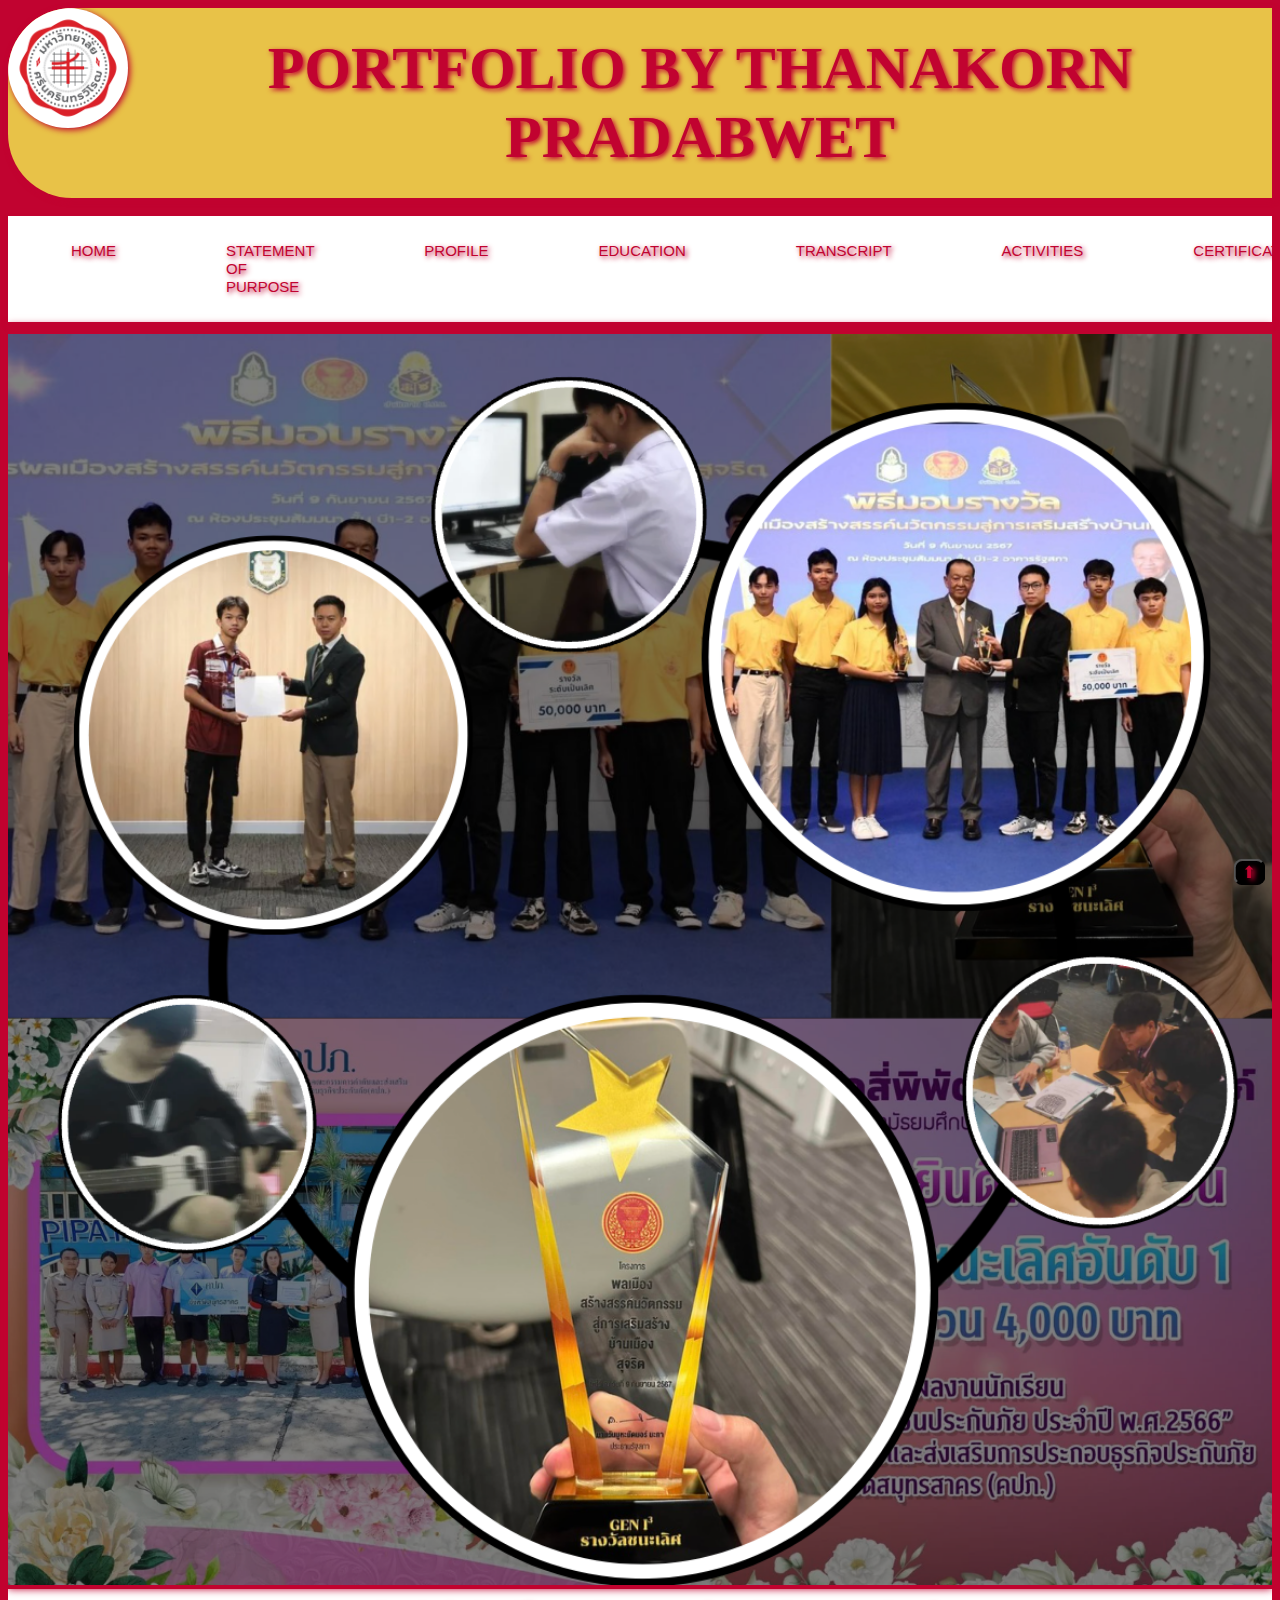
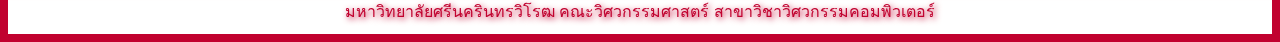
<file: KU กำแพงแสน/index.html>
<!DOCTYPE html>
<html lang="en">
<head>
    <meta charset="UTF-8">
    <meta name="viewport" content="width=device-width, initial-scale=1.0">
    <title>thanakorn pradabwet</title>
    <link rel="stylesheet" href="sty.css">
   
</head>

<body id="bodya">
    <span id="po">
        <img src="pj/Srinakharinwirot_Logo_TH_Color.png" id="oiu">
       <h1 class="pp">
        PORTFOLIO BY THANAKORN PRADABWET
        
       </h1>
    </span>
      <br>
   <span id="sss">
    <p id="yui"><a href="index.html">HOME</a></p>
    <p id="yui"><a href="statement of purpose.html">statement of purpose</a></p>
    <p id="yui"><a href="Profile.html">Profile</a></p>
    <p id="yui"><a href="Education.html">Education</a></p>
    <p id="yui"><a href="Transcript.html">Transcript</a></p>
    <p id="yui"><a href="Activities.html">Activities</a></p>
    <p id="yui"><a href="Certificate.html">Certificate</a></p>
</span>
    <div id="cc">
        <img src="pj/ssss.png" class="cff">
    
      </div> 


      <button  id="btt"><a href="index.html">⬆</a></button>

      <p id="aaa">มหาวิทยาลัยศรีนครินทรวิโรฒ คณะวิศวกรรมศาสตร์ สาขาวิชาวิศวกรรมคอมพิวเตอร์
    </p>
      
</body>
</html>
</file>
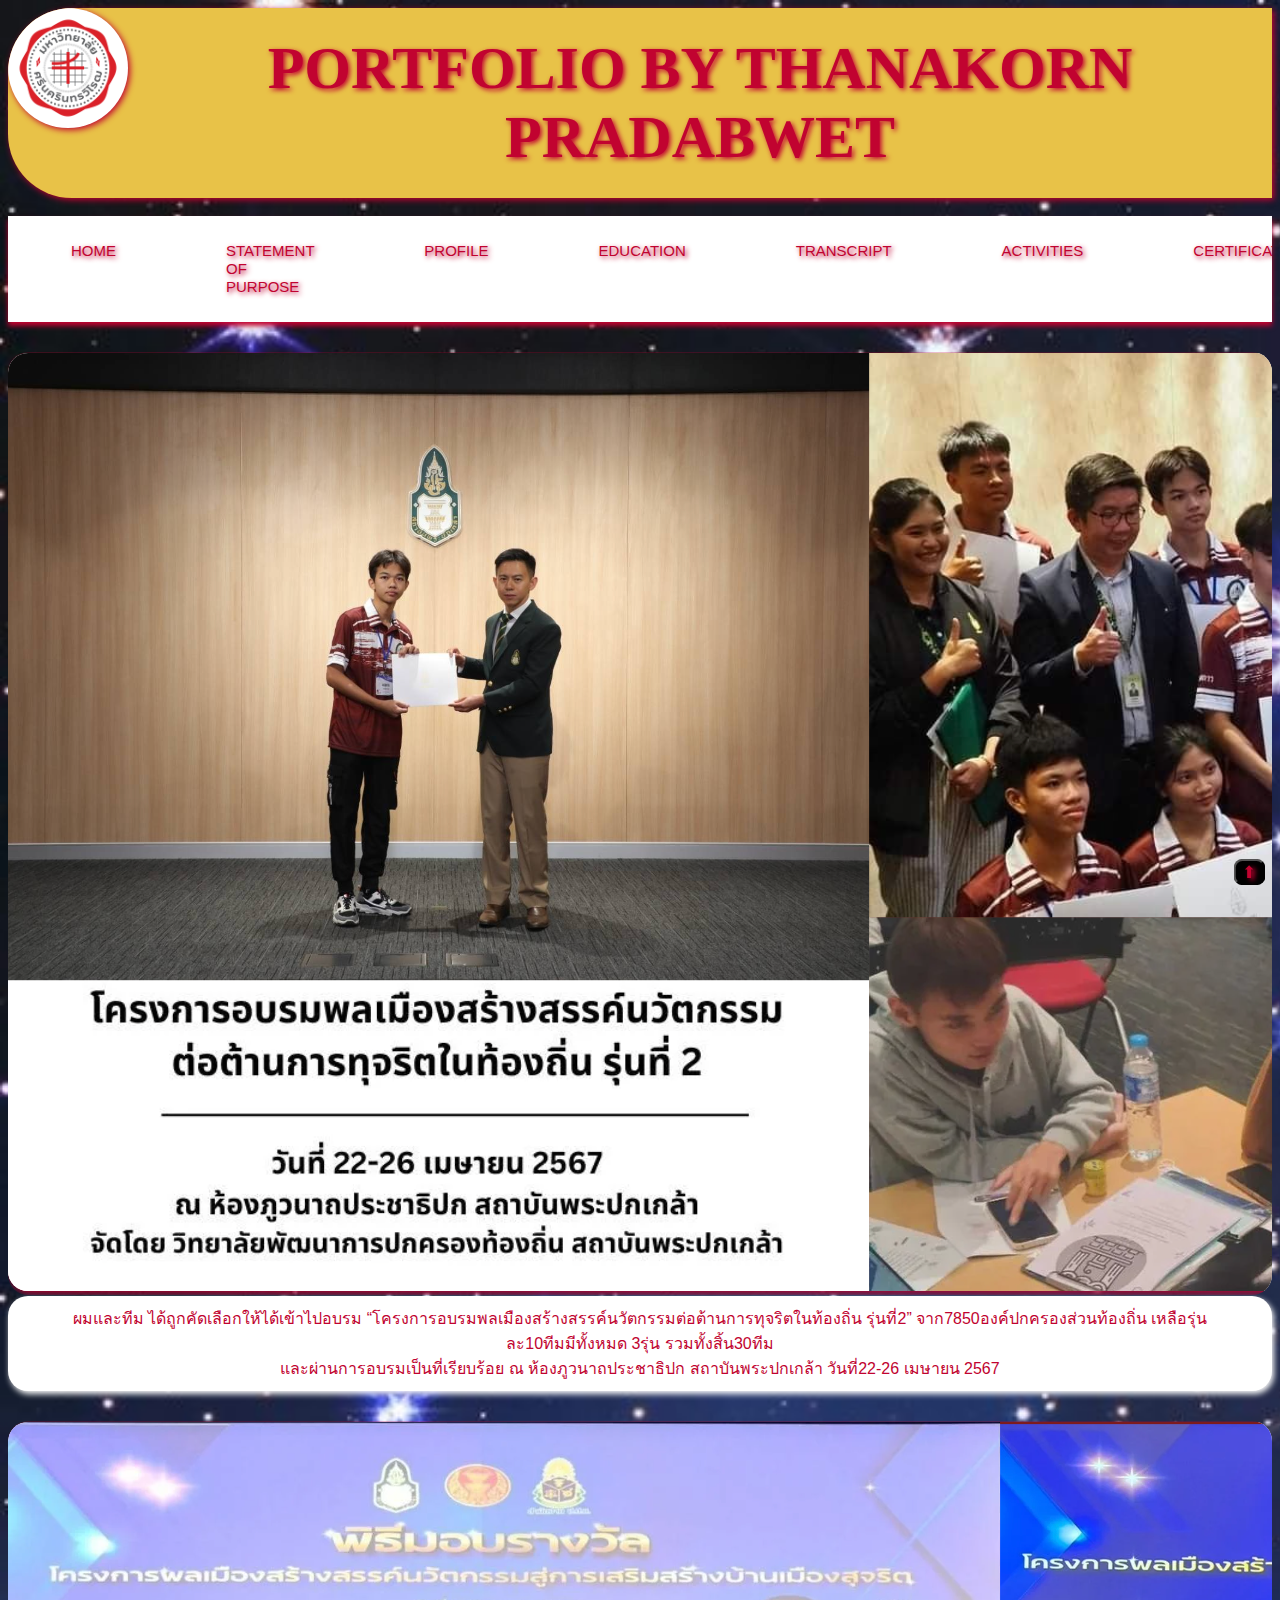
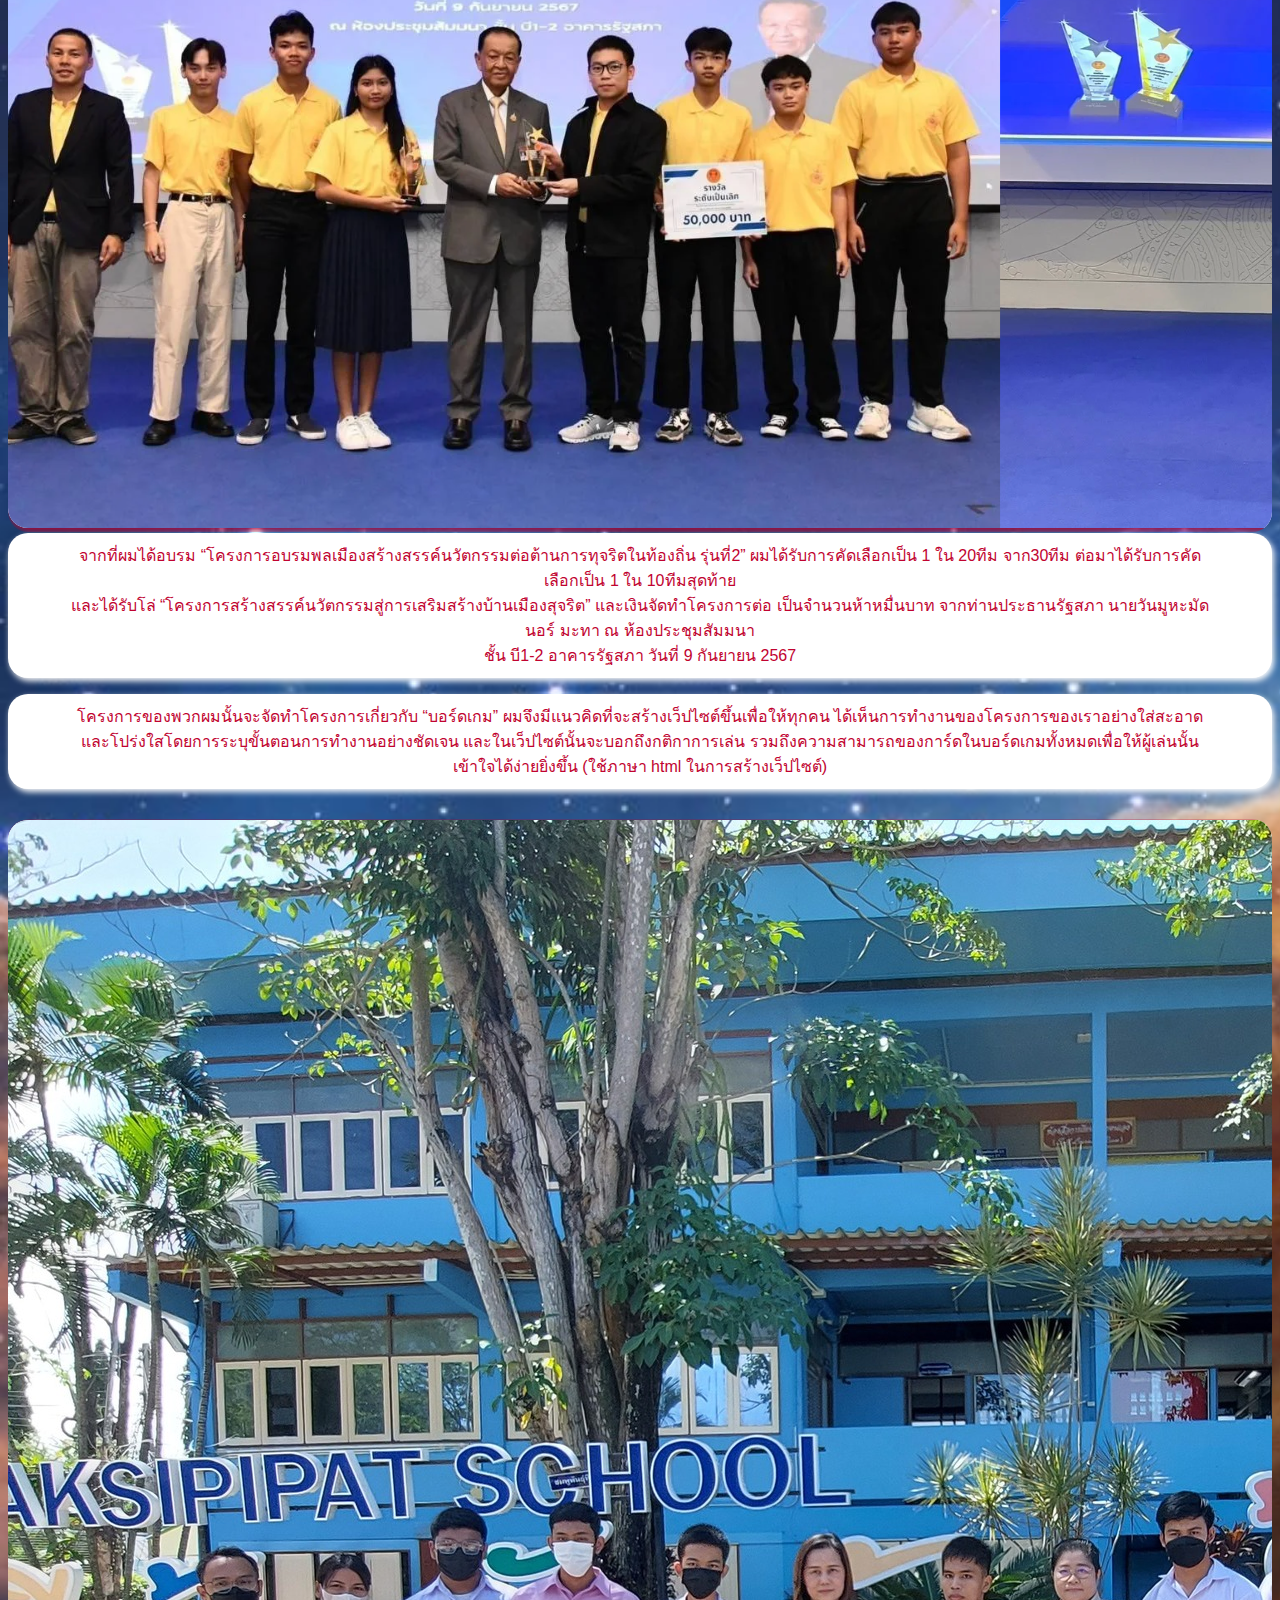
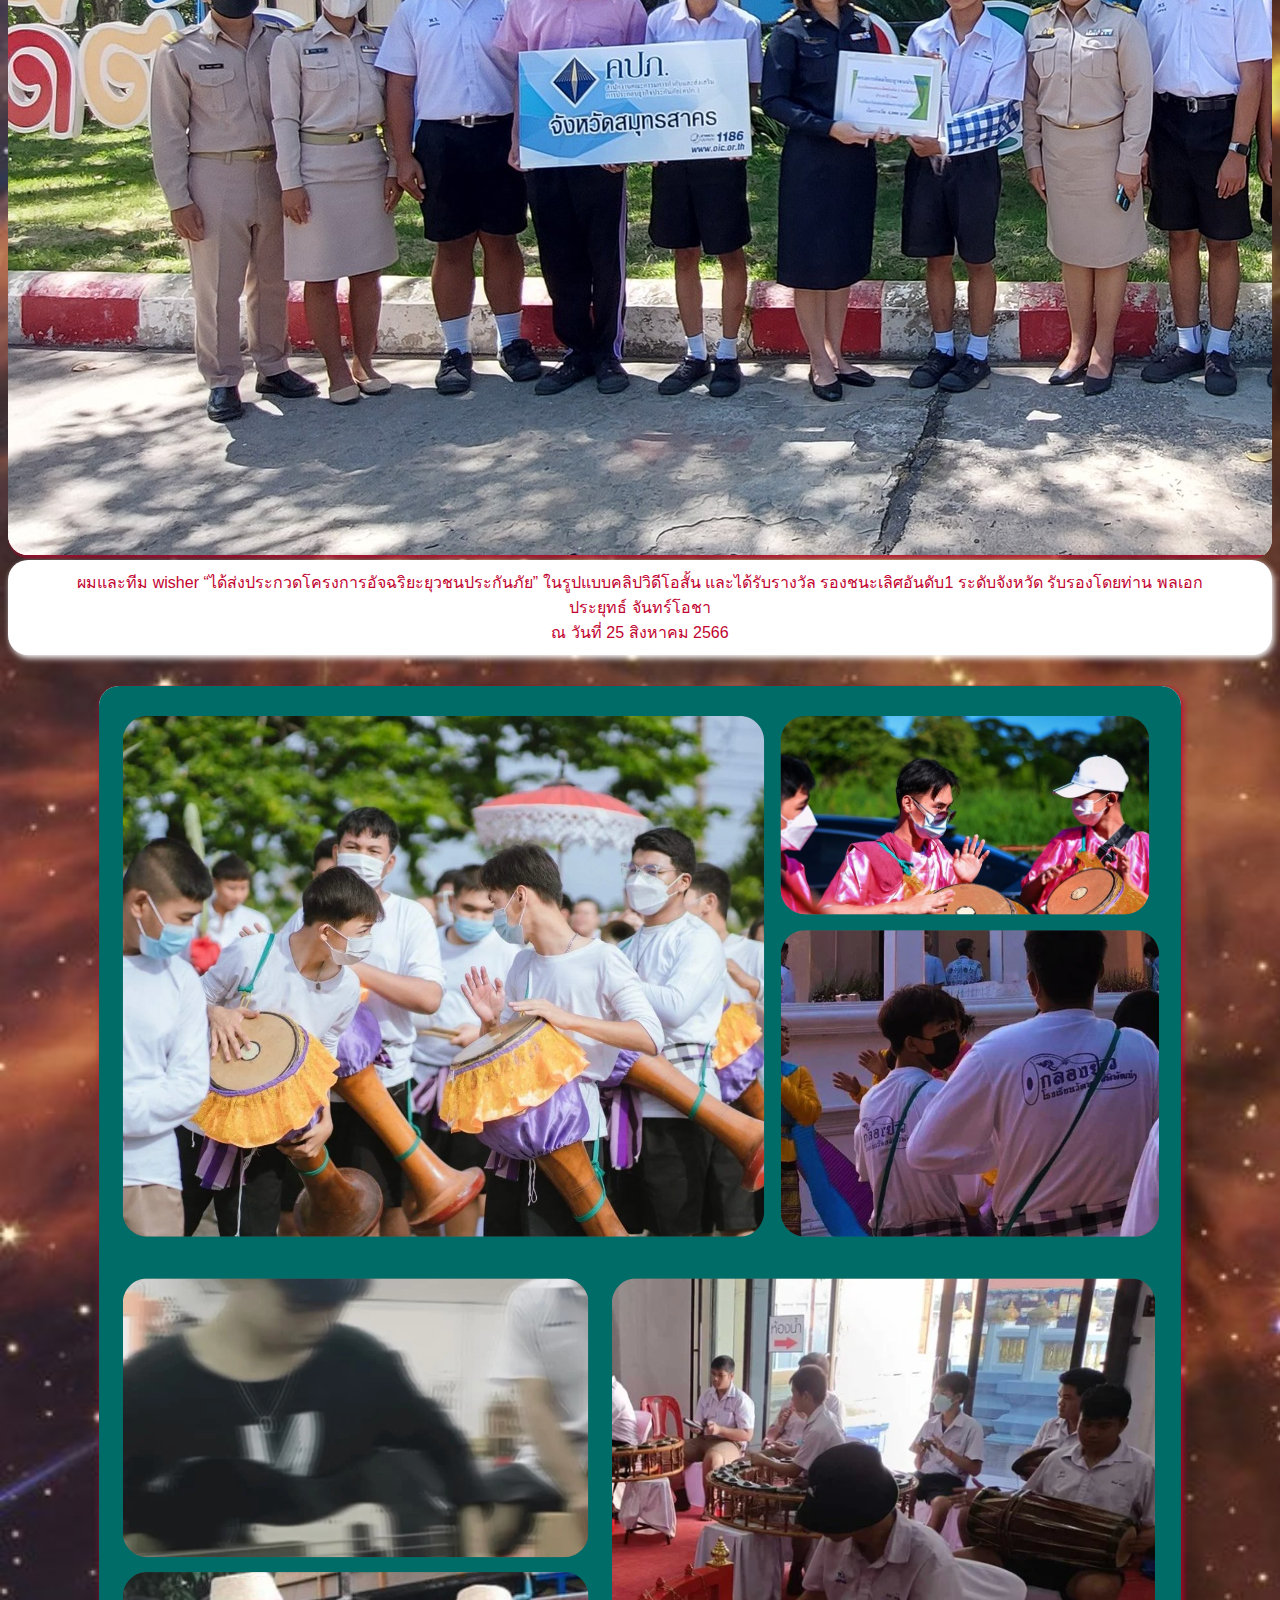
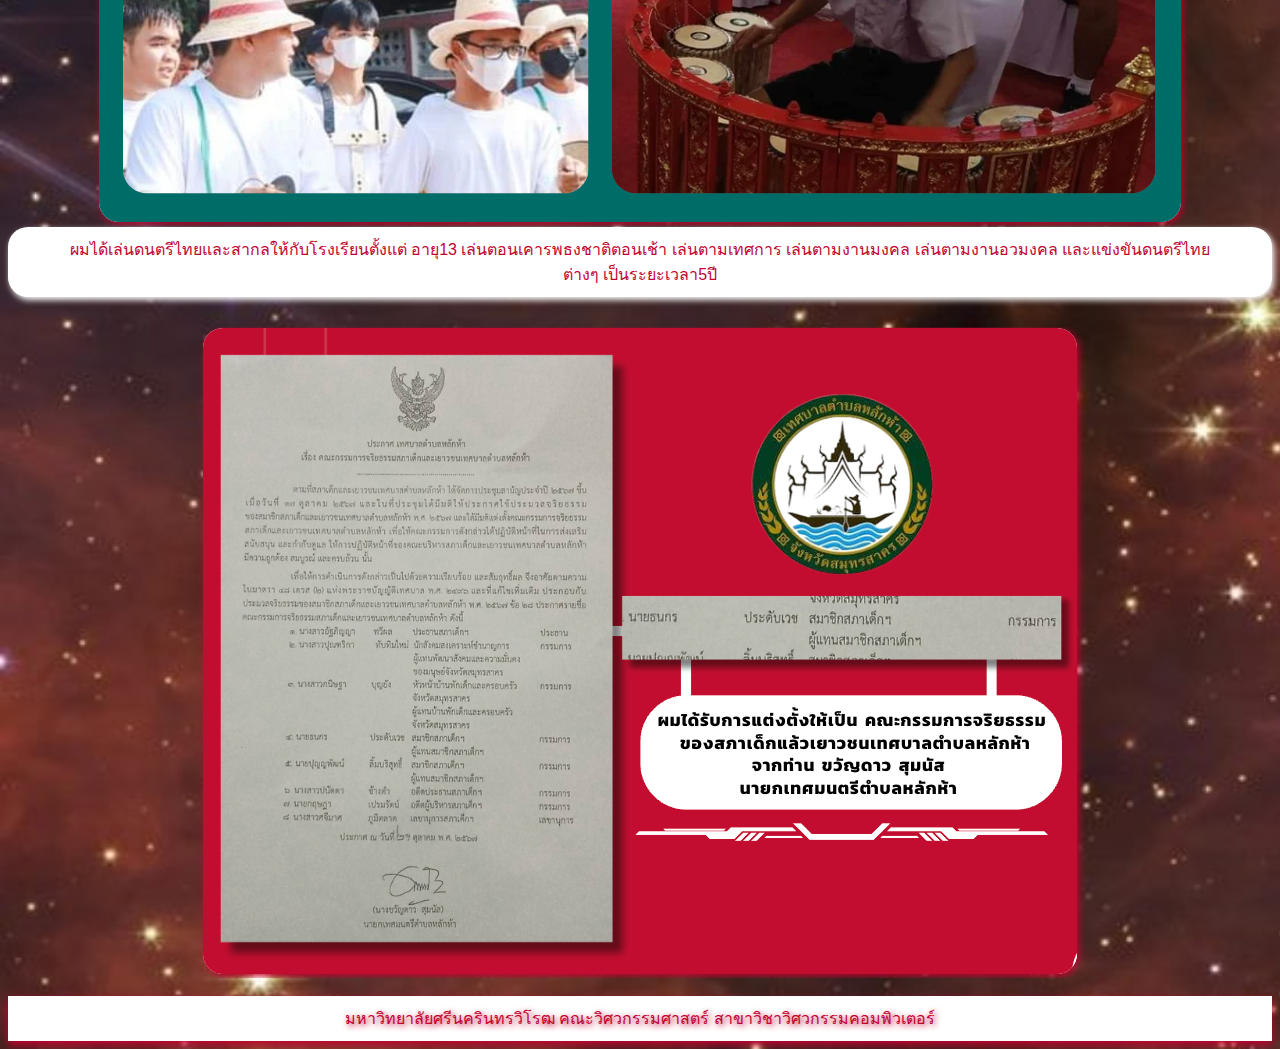
<file: KU กำแพงแสน/Activities.html>
<!DOCTYPE html>
<html lang="en">
<head>
    <meta charset="UTF-8">
    <meta name="viewport" content="width=device-width, initial-scale=1.0">
    <title>thanakorn pradabwet</title>
    <link rel="stylesheet" href="sty.css">
  <body id="bodyies">
</head>

<span id="po">
    <img src="pj/Srinakharinwirot_Logo_TH_Color.png" id="oiu">
   <h1 class="pp">
    PORTFOLIO BY THANAKORN PRADABWET
   </h1>
</span>
  <br>
   <span id="sss">
    <p id="yui"><a href="index.html">HOME</a></p>
    <p id="yui"><a href="statement of purpose.html">statement of purpose</a></p>
    <p id="yui"><a href="Profile.html">Profile</a></p>
    <p id="yui"><a href="Education.html">Education</a></p>
    <p id="yui"><a href="Transcript.html">Transcript</a></p>
    <p id="yui"><a href="Activities.html">Activities</a></p>
    <p id="yui"><a href="Certificate.html">Certificate</a></p>
</span>
   
   <div id="asd">
<img src="pj/imgg.png" class="dds">
</div>

<p id="dds">
    ผมและทีม ได้ถูกคัดเลือกให้ได้เข้าไปอบรม “โครงการอบรมพลเมืองสร้างสรรค์นวัตกรรมต่อต้านการทุจริตในท้องถิ่น รุ่นที่2” 
    จาก7850องค์ปกครองส่วนท้องถิ่น เหลือรุ่นละ10ทีมมีทั้งหมด 3รุ่น รวมทั้งสิ้น30ทีม
    <br> และผ่านการอบรมเป็นที่เรียบร้อย ณ ห้องภูวนาถประชาธิปก สถาบันพระปกเกล้า วันที่22-26 เมษายน 2567
</p>



<div id="asd">
<img src="pj/imggg.png" class="dds">
</div>

<p id="dds">
    จากที่ผมได้อบรม  “โครงการอบรมพลเมืองสร้างสรรค์นวัตกรรมต่อต้านการทุจริตในท้องถิ่น รุ่นที่2” 
ผมได้รับการคัดเลือกเป็น 1 ใน 20ทีม จาก30ทีม ต่อมาได้รับการคัดเลือกเป็น 1 ใน 10ทีมสุดท้าย
<br>และได้รับโล่ “โครงการสร้างสรรค์นวัตกรรมสู่การเสริมสร้างบ้านเมืองสุจริต” และเงินจัดทำโครงการต่อ เป็นจำนวนห้าหมื่นบาท จากท่านประธานรัฐสภา นายวันมูหะมัดนอร์ มะทา ณ ห้องประชุมสัมมนา 
<br>ชั้น บี1-2 อาคารรัฐสภา วันที่ 9 กันยายน 2567
</p>

    <p id="dds">
        โครงการของพวกผมนั้นจะจัดทำโครงการเกี่ยวกับ “บอร์ดเกม” ผมจึงมีแนวคิดที่จะสร้างเว็ปไซต์ขึ้นเพื่อให้ทุกคน
        ได้เห็นการทำงานของโครงการของเราอย่างใส่สะอาดและโปร่งใสโดยการระบุขั้นตอนการทำงานอย่างชัดเจน
        และในเว็ปไซต์นั้นจะบอกถึงกติกาการเล่น รวมถึงความสามารถของการ์ดในบอร์ดเกมทั้งหมดเพื่อให้ผู้เล่นนั้น
        เข้าใจได้ง่ายยิ่งขึ้น (ใช้ภาษา html ในการสร้างเว็ปไซต์)        
    </p>

    
   <div id="asd">
    <img src="pj/kpp.jpg" class="dds">
   </div>
<p id="dds">
    ผมและทีม wisher “ได้ส่งประกวดโครงการอัจฉริยะยุวชนประกันภัย” ในรูปแบบคลิปวิดีโอสั้น 
    และได้รับรางวัล รองชนะเลิศอันดับ1 ระดับจังหวัด รับรองโดยท่าน พลเอกประยุทธ์ จันทร์โอชา
   <br> ณ วันที่ 25 สิงหาคม 2566
</p> 



<div id="asd">
    <img src="pj/Screenshot 2567-10-19 at 22.57.19.png" class="dds">
   </div>
<p id="dds">
    ผมได้เล่นดนตรีไทยและสากลให้กับโรงเรียนตั้งแต่ อายุ13 เล่นตอนเคารพธงชาติตอนเช้า
    เล่นตามเทศการ เล่นตามงานมงคล เล่นตามงานอวมงคล และแข่งขันดนตรีไทยต่างๆ
    เป็นระยะเวลา5ปี
</p>

        <div id="asd">
            <img src="pj/Screenshot 2567-11-24 at 12.07.51.png" class="dds">
            </div> <br>

<button  id="btt"><a href="Activities.html">⬆</a></button>


<p id="aaa">มหาวิทยาลัยศรีนครินทรวิโรฒ คณะวิศวกรรมศาสตร์ สาขาวิชาวิศวกรรมคอมพิวเตอร์
</p>
</body>
</html>
</file>
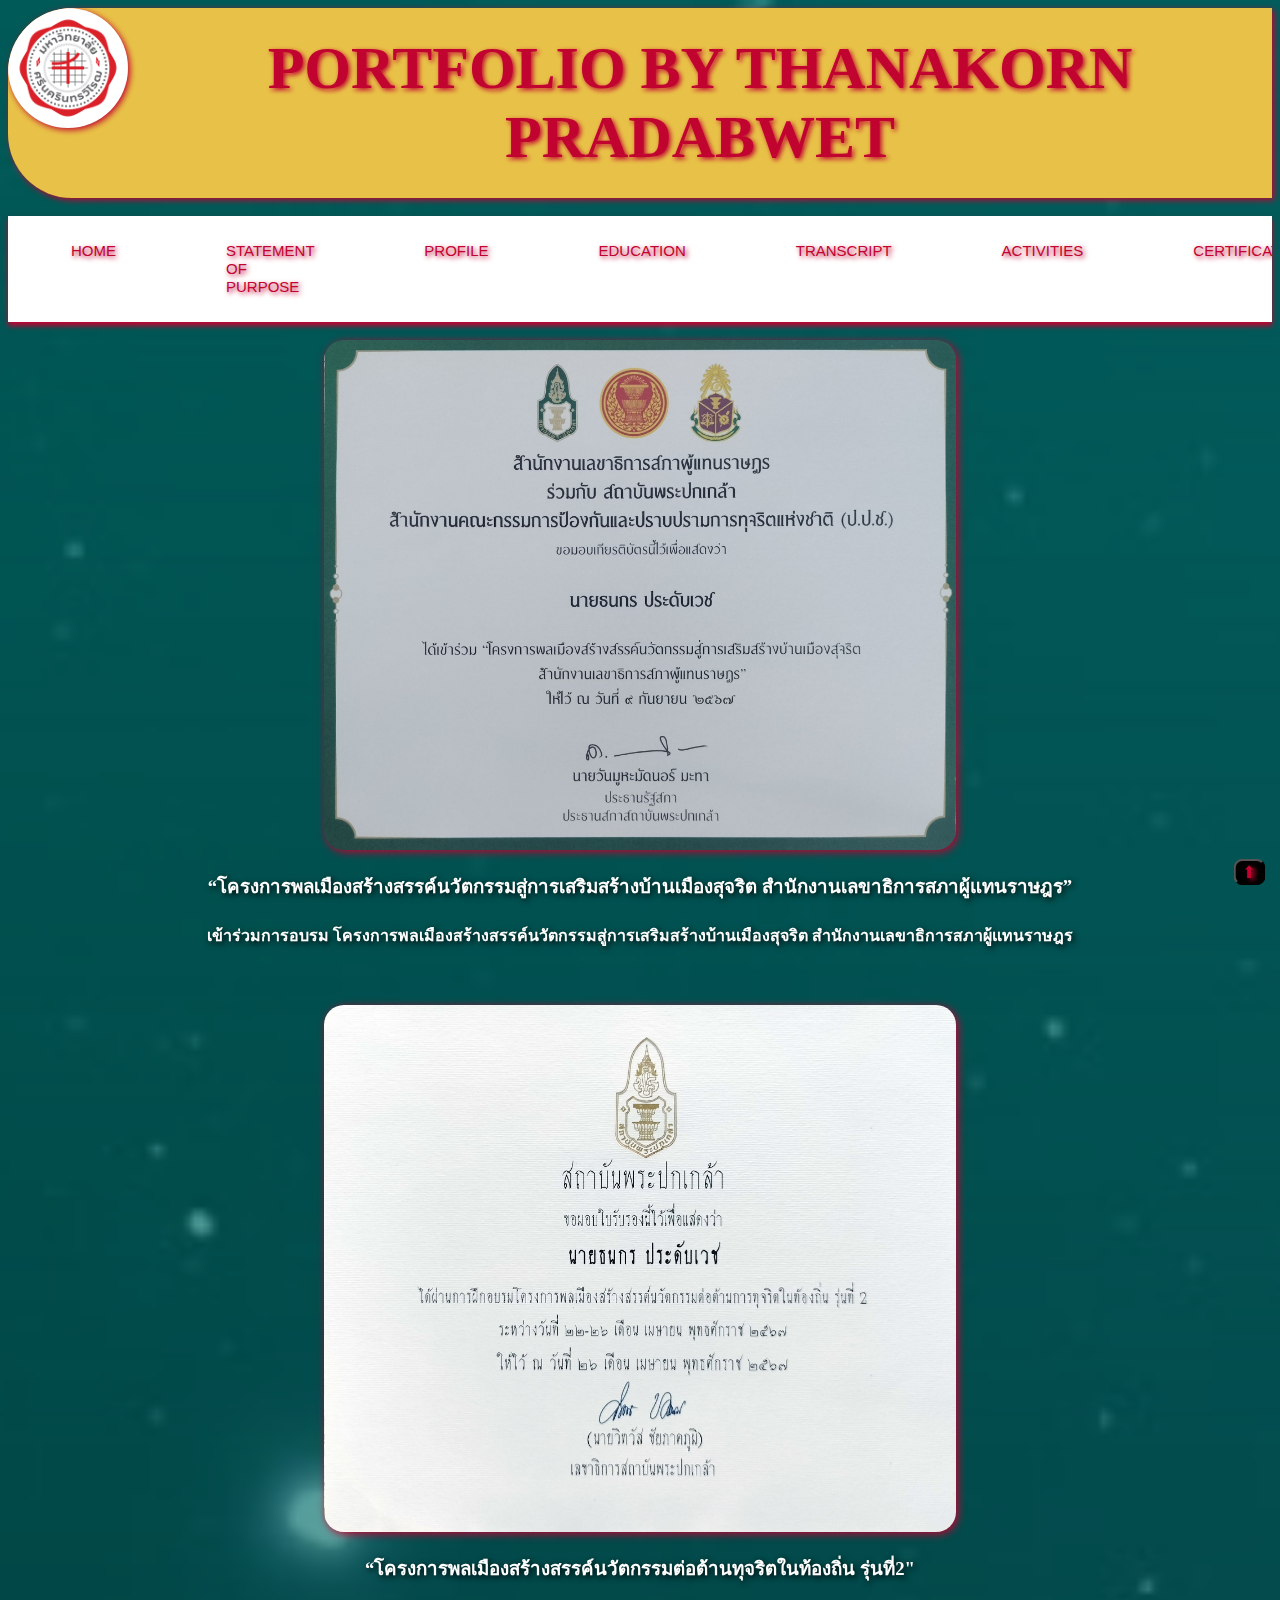
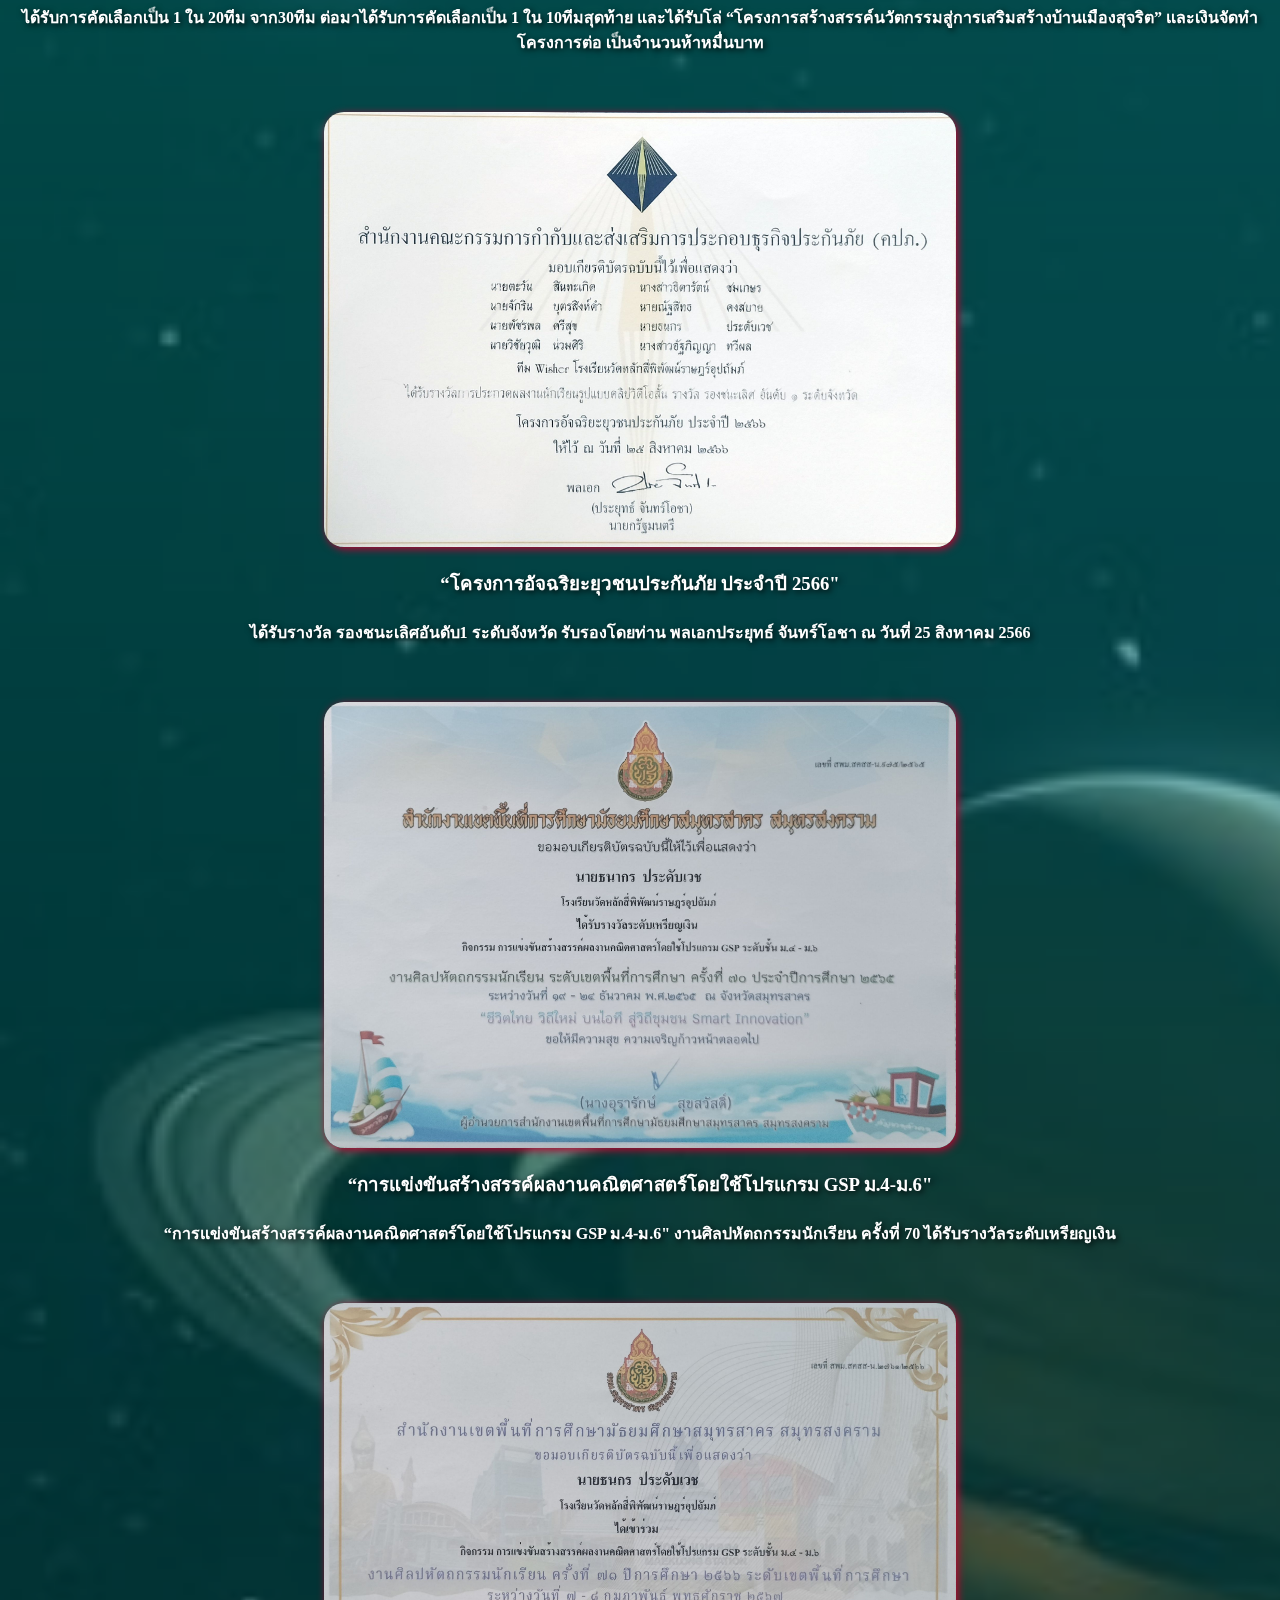
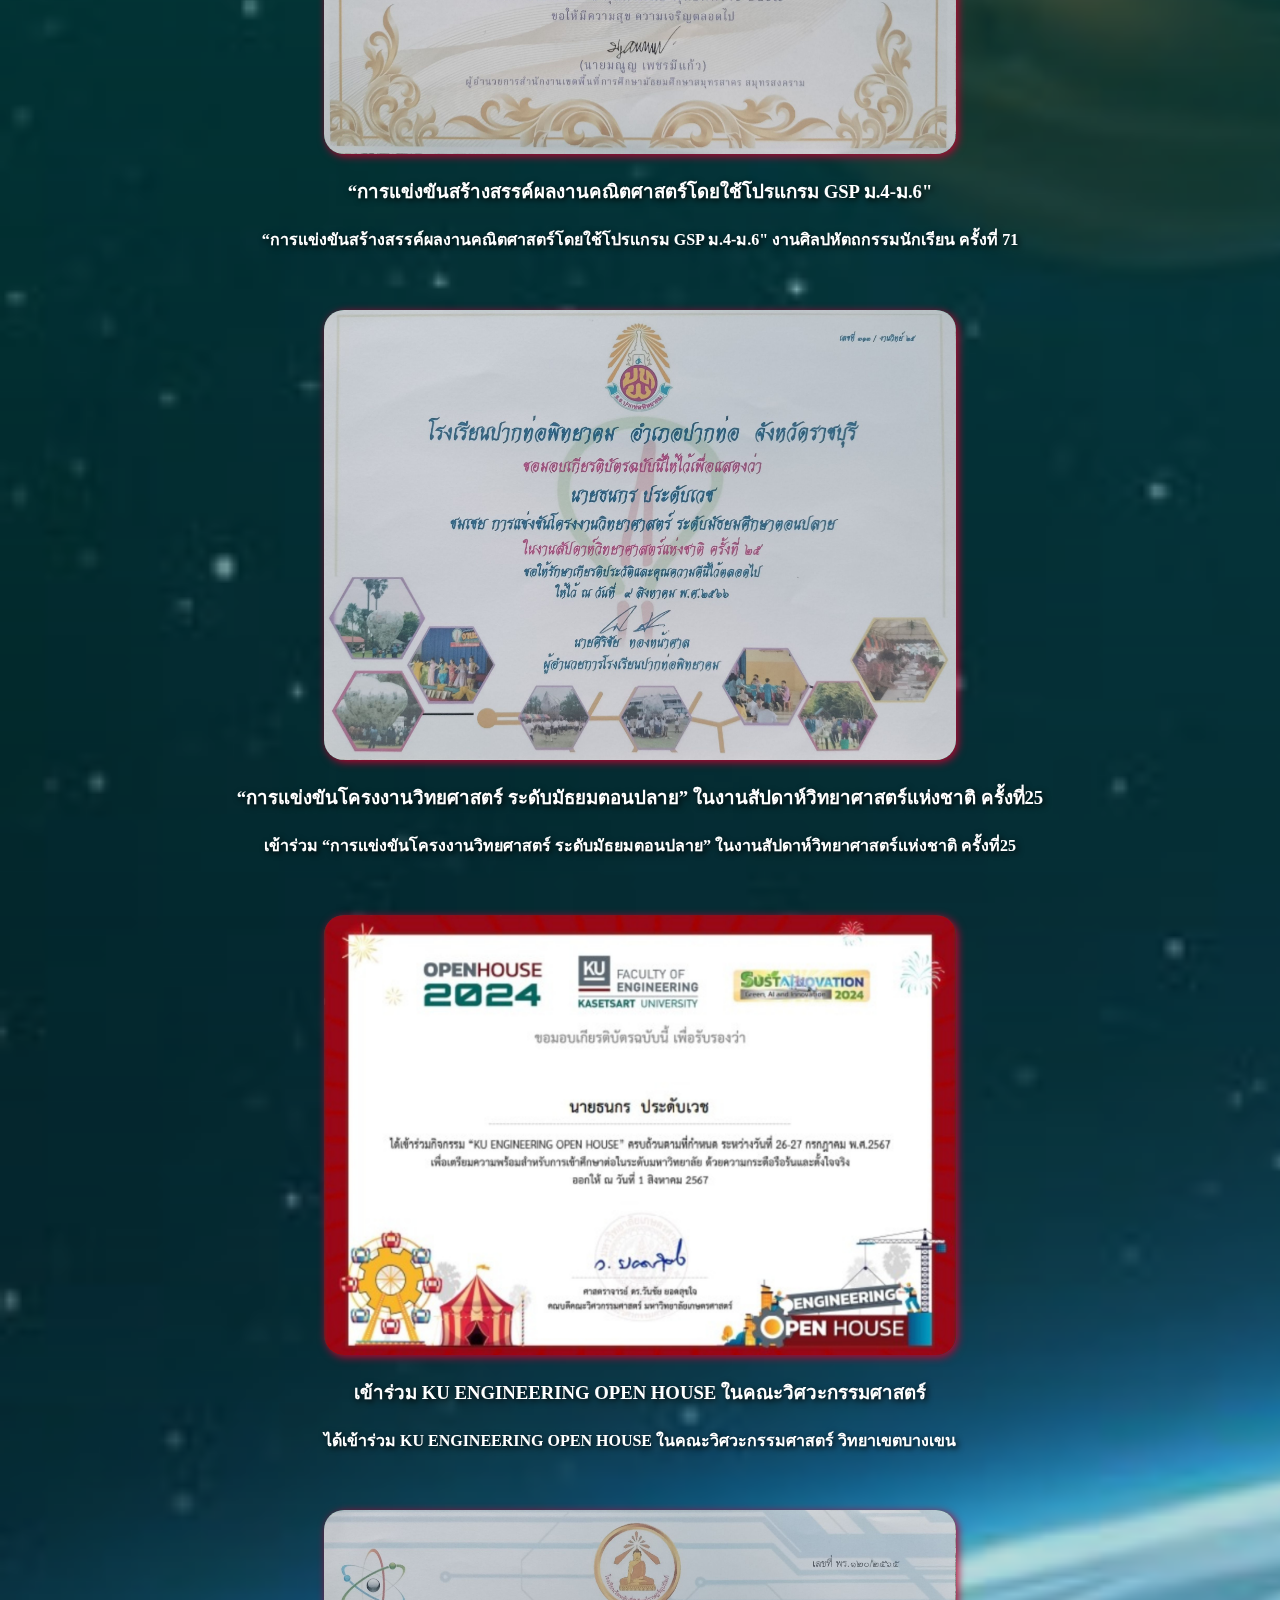
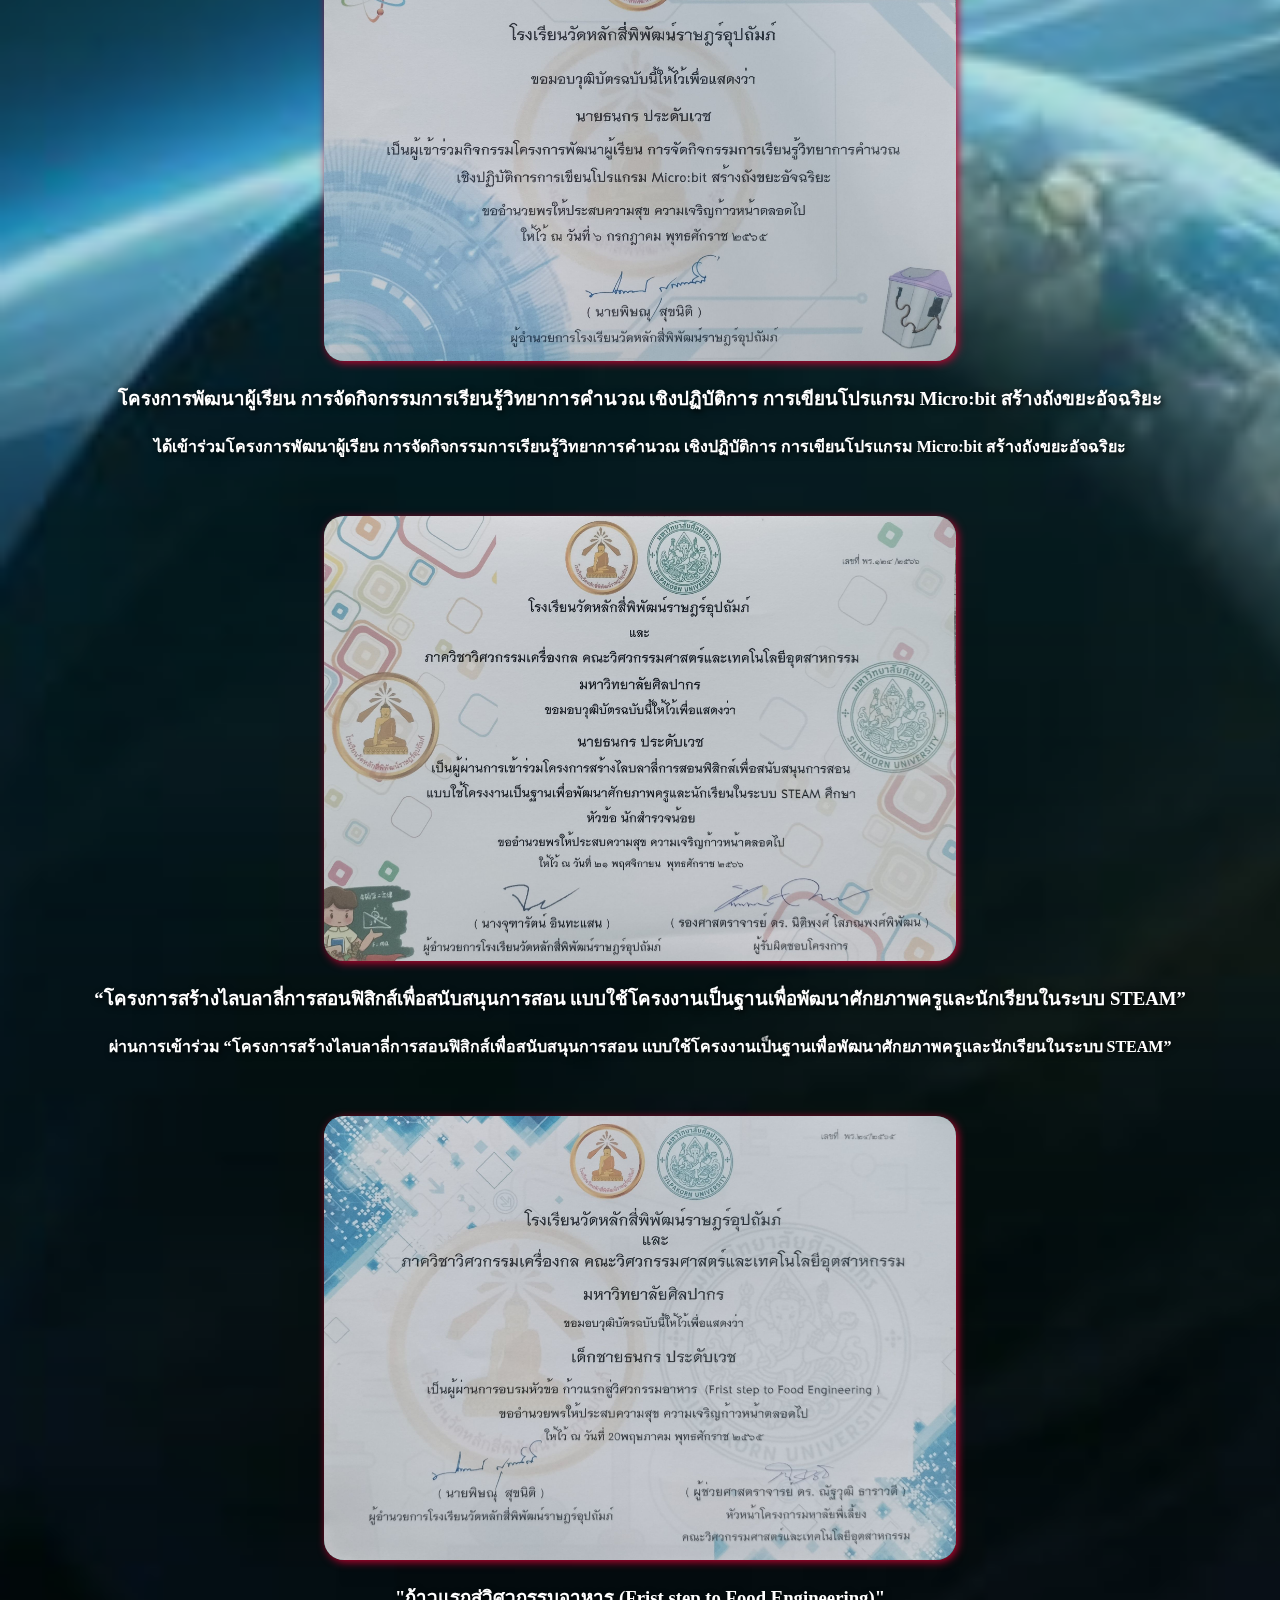
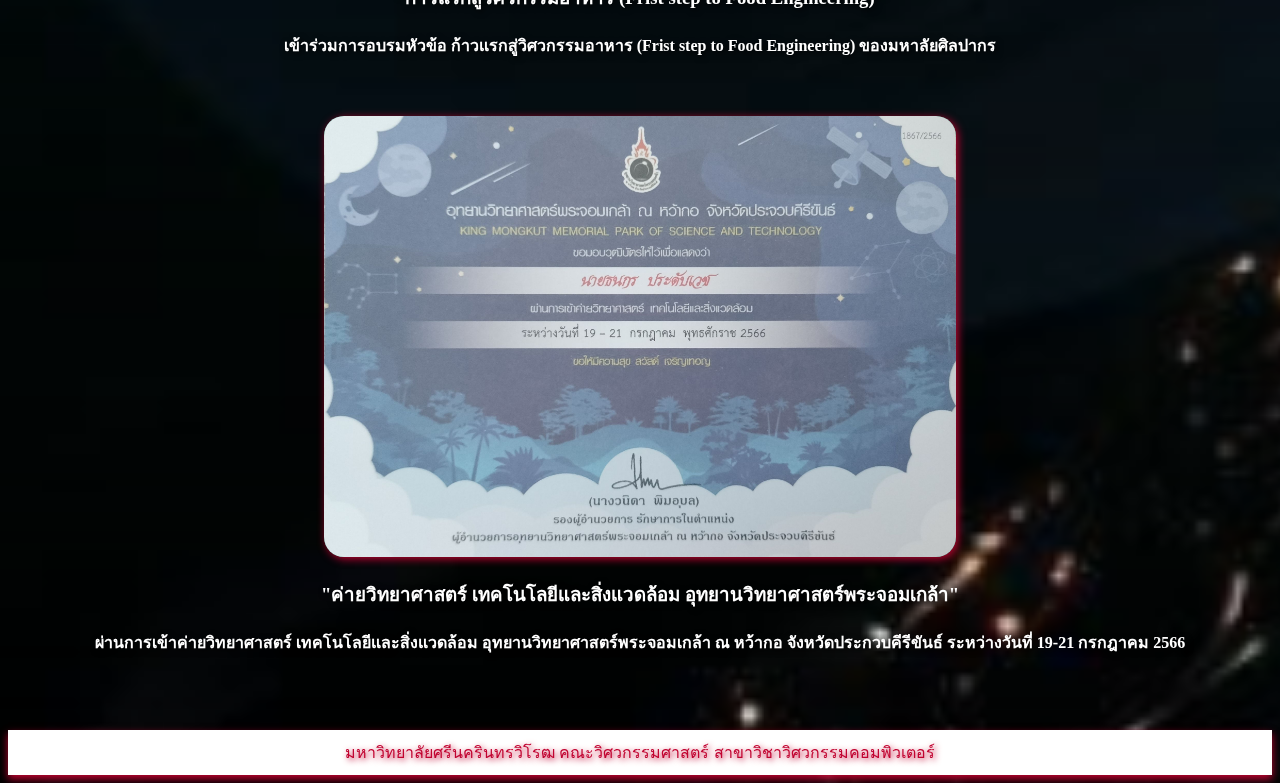
<file: KU กำแพงแสน/Certificate.html>
<!DOCTYPE html>
<html lang="en">
<head>
    <meta charset="UTF-8">
    <meta name="viewport" content="width=device-width, initial-scale=1.0">
    <title>thanakorn pradabwet</title>
    <link rel="stylesheet" href="sty.css">
    <style>
   

</style>
</head>

<body id="bodyate">
  <span id="po">
    <img src="pj/Srinakharinwirot_Logo_TH_Color.png" id="oiu">
   <h1 class="pp">
    PORTFOLIO BY THANAKORN PRADABWET
   </h1>
</span>
  <br>
   <span id="sss">
    <p id="yui"><a href="index.html">HOME</a></p>
    <p id="yui"><a href="statement of purpose.html">statement of purpose</a></p>
    <p id="yui"><a href="Profile.html">Profile</a></p>
    <p id="yui"><a href="Education.html">Education</a></p>
    <p id="yui"><a href="Transcript.html">Transcript</a></p>
    <p id="yui"><a href="Activities.html">Activities</a></p>
    <p id="yui"><a href="Certificate.html">Certificate</a></p>
</span>

    <span id="pj">
        <div class="cd">
          <img src="pj/12621.jpg" class="imgcd">
          <h3>“โครงการพลเมืองสร้างสรรค์นวัตกรรมสู่การเสริมสร้างบ้านเมืองสุจริต
            สำนักงานเลขาธิการสภาผู้แทนราษฎร”</h3>
          <h4>เข้าร่วมการอบรม โครงการพลเมืองสร้างสรรค์นวัตกรรมสู่การเสริมสร้างบ้านเมืองสุจริต
            สำนักงานเลขาธิการสภาผู้แทนราษฎร</h4> <br><br>
        </div>
    
        <div class="cd">
            <img src="pj/12620.jpg" class="imgcd">
            <h3>“โครงการพลเมืองสร้างสรรค์นวัตกรรมต่อต้านทุจริตในท้องถิ่น รุ่นที่2"</h3>
            <h4>ได้รับการคัดเลือกเป็น 1 ใน 20ทีม จาก30ทีม ต่อมาได้รับการคัดเลือกเป็น 1 ใน 10ทีมสุดท้าย
                และได้รับโล่ “โครงการสร้างสรรค์นวัตกรรมสู่การเสริมสร้างบ้านเมืองสุจริต” และเงินจัดทำโครงการต่อ เป็นจำนวนห้าหมื่นบาท</h4> <br><br>
          </div>

          <div class="cd">
            <img src="pj/12622.jpg" class="imgcd">
            <h3>“โครงการอัจฉริยะยุวชนประกันภัย ประจำปี 2566"</h3>
            <h4>ได้รับรางวัล รองชนะเลิศอันดับ1 ระดับจังหวัด รับรองโดยท่าน พลเอกประยุทธ์ จันทร์โอชา
                ณ วันที่ 25 สิงหาคม 2566</h4> <br><br>
          </div>

          <div class="cd">
            <img src="pj/12627.jpg" class="imgcd">
            <h3>“การแข่งขันสร้างสรรค์ผลงานคณิตศาสตร์โดยใช้โปรแกรม GSP ม.4-ม.6"
               </h3>
            <h4>“การแข่งขันสร้างสรรค์ผลงานคณิตศาสตร์โดยใช้โปรแกรม GSP ม.4-ม.6"
                งานศิลปหัตถกรรมนักเรียน ครั้งที่ 70 ได้รับรางวัลระดับเหรียญเงิน</h4> <br><br>
          </div>

          <div class="cd">
            <img src="pj/12626.jpg" class="imgcd">
            <h3>“การแข่งขันสร้างสรรค์ผลงานคณิตศาสตร์โดยใช้โปรแกรม GSP ม.4-ม.6"
               </h3>
            <h4>“การแข่งขันสร้างสรรค์ผลงานคณิตศาสตร์โดยใช้โปรแกรม GSP ม.4-ม.6"
                งานศิลปหัตถกรรมนักเรียน ครั้งที่ 71</h4> <br><br>
          </div>

          <div class="cd">
            <img src="pj/12625.jpg" class="imgcd">
            <h3>“การแข่งขันโครงงานวิทยศาสตร์ ระดับมัธยมตอนปลาย”
                ในงานสัปดาห์วิทยาศาสตร์แห่งชาติ ครั้งที่25
               </h3>
            <h4>เข้าร่วม “การแข่งขันโครงงานวิทยศาสตร์ ระดับมัธยมตอนปลาย”
                ในงานสัปดาห์วิทยาศาสตร์แห่งชาติ ครั้งที่25</h4> <br><br>
          </div>

          <div class="cd">
            <img src="pj/Screenshot 2567-10-16 at 15.53.21.png" class="imgcd">
            <h3>เข้าร่วม KU ENGINEERING OPEN HOUSE ในคณะวิศวะกรรมศาสตร์
               </h3>
            <h4>ได้เข้าร่วม KU ENGINEERING OPEN HOUSE ในคณะวิศวะกรรมศาสตร์ วิทยาเขตบางเขน</h4> <br><br>
          </div>


          <div class="cd">
            <img src="pj/12629.jpg" class="imgcd">
            <h3>โครงการพัฒนาผู้เรียน การจัดกิจกรรมการเรียนรู้วิทยาการคำนวณ
              เชิงปฏิบัติการ การเขียนโปรแกรม Micro:bit สร้างถังขยะอัจฉริยะ
               </h3>
            <h4> 
              ได้เข้าร่วมโครงการพัฒนาผู้เรียน การจัดกิจกรรมการเรียนรู้วิทยาการคำนวณ
              เชิงปฏิบัติการ การเขียนโปรแกรม Micro:bit สร้างถังขยะอัจฉริยะ
            </h4> <br><br>
          </div>


          <div class="cd">
            <img src="pj/12623.jpg" class="imgcd">
            <h3>“โครงการสร้างไลบลาลี่การสอนฟิสิกส์เพื่อสนับสนุนการสอน
              แบบใช้โครงงานเป็นฐานเพื่อพัฒนาศักยภาพครูและนักเรียนในระบบ STEAM”
               </h3>
            <h4> 
              ผ่านการเข้าร่วม “โครงการสร้างไลบลาลี่การสอนฟิสิกส์เพื่อสนับสนุนการสอน
แบบใช้โครงงานเป็นฐานเพื่อพัฒนาศักยภาพครูและนักเรียนในระบบ STEAM”
            </h4> <br><br>
          </div>


          <div class="cd">
            <img src="pj/12624.jpg" class="imgcd">
            <h3>"ก้าวแรกสู่วิศวกรรมอาหาร (Frist step to Food Engineering)"
               </h3>
            <h4> 
              เข้าร่วมการอบรมหัวข้อ ก้าวแรกสู่วิศวกรรมอาหาร (Frist step to Food Engineering)
              ของมหาลัยศิลปากร
            </h4> <br><br>
          </div>


          <div class="cd">
            <img src="pj/v.jpg" class="imgcd">
            <h3>"ค่ายวิทยาศาสตร์ เทคโนโลยีและสิ่งแวดล้อม อุทยานวิทยาศาสตร์พระจอมเกล้า"
              
            <h4> 
              ผ่านการเข้าค่ายวิทยาศาสตร์ เทคโนโลยีและสิ่งแวดล้อม อุทยานวิทยาศาสตร์พระจอมเกล้า ณ หว้ากอ
              จังหวัดประกวบคีรีขันธ์ ระหว่างวันที่ 19-21 กรกฎาคม 2566
            </h4> <br><br>
          </div>

     </span>
    
     <button  id="btt"><a href="Certificate.html">⬆</a></button>

      
     <p id="aaa">มหาวิทยาลัยศรีนครินทรวิโรฒ คณะวิศวกรรมศาสตร์ สาขาวิชาวิศวกรรมคอมพิวเตอร์
    </p>
</body>
</html>
</file>
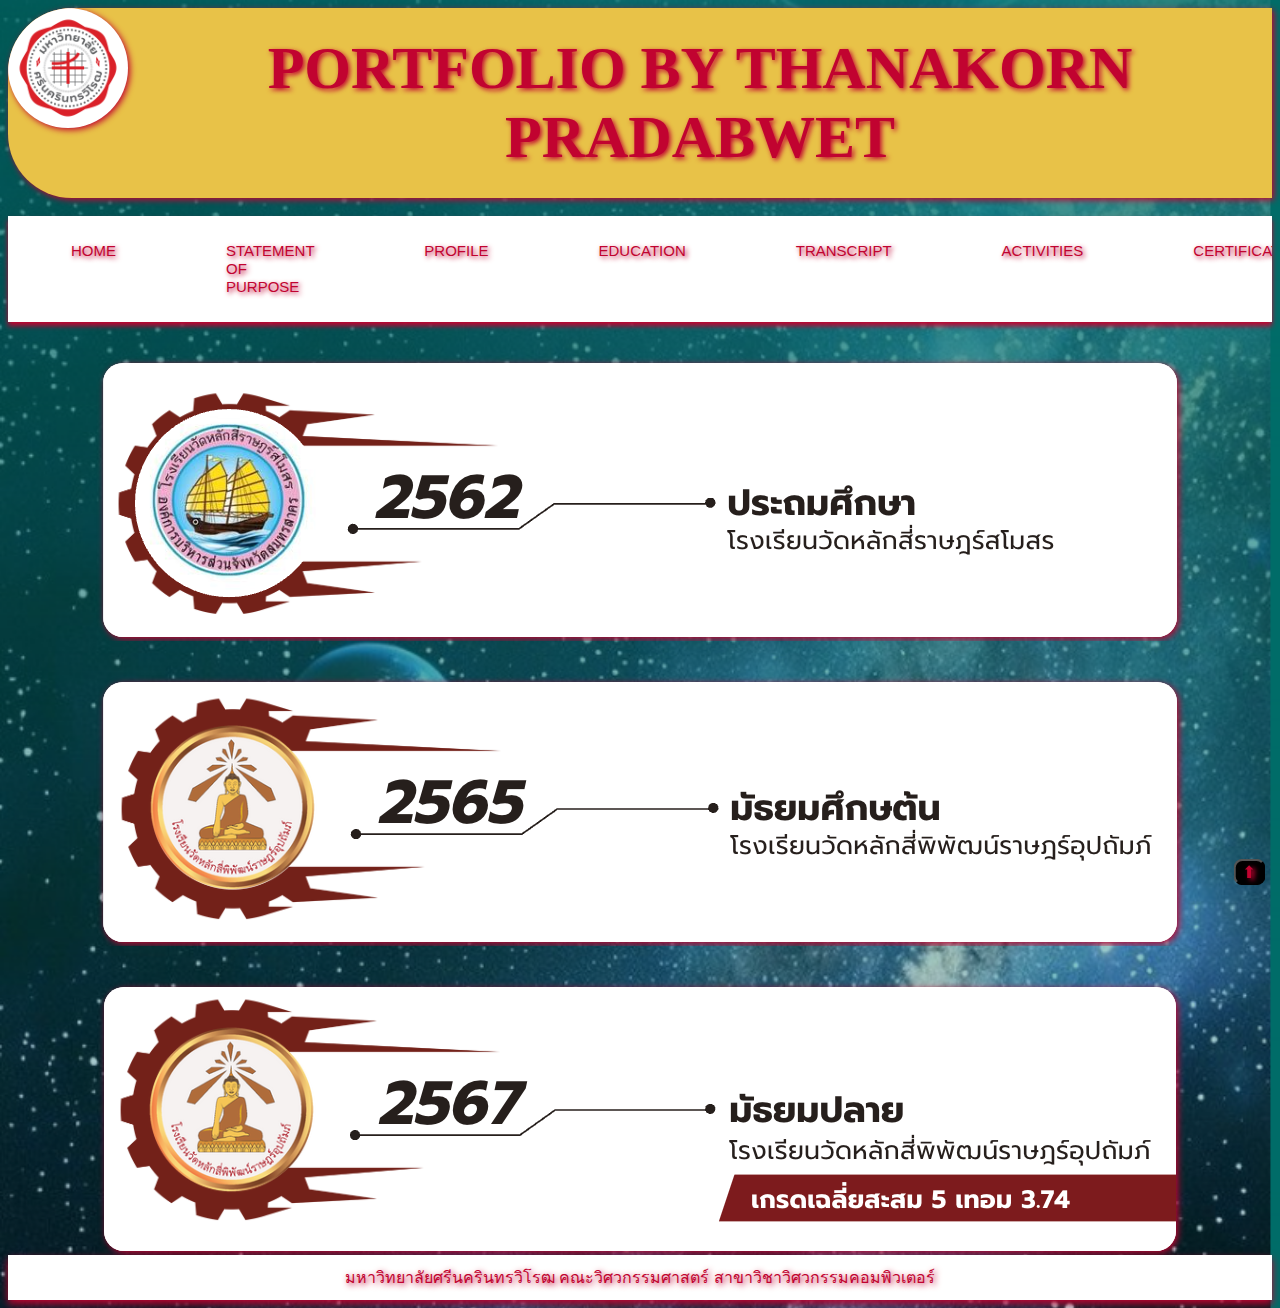
<file: KU กำแพงแสน/Education.html>
<!DOCTYPE html>
<html lang="en">
<head>
    <meta charset="UTF-8">
    <meta name="viewport" content="width=device-width, initial-scale=1.0">
    <title>thanakorn pradabwet</title>
    <link rel="stylesheet" href="sty.css">
   
</head>

<body id="bodyd">
    <span id="po">
        <img src="pj/Srinakharinwirot_Logo_TH_Color.png" id="oiu">
       <h1 class="pp">
        PORTFOLIO BY THANAKORN PRADABWET
       
       </h1>
    </span>
      <br>
   <span id="sss">
    <p id="yui"><a href="index.html">HOME</a></p>
    <p id="yui"><a href="statement of purpose.html">statement of purpose</a></p>
    <p id="yui"><a href="Profile.html">Profile</a></p>
    <p id="yui"><a href="Education.html">Education</a></p>
    <p id="yui"><a href="Transcript.html">Transcript</a></p>
    <p id="yui"><a href="Activities.html">Activities</a></p>
    <p id="yui"><a href="Certificate.html">Certificate</a></p>
</span>
   
<div id="dd">
    <img src="pj/ddd.png" class="dds">
</div>

<div id="ddd">
    <img src="pj/dddd.png" class="dds">
</div>

<div id="dddd">
    <img src="pj/ddddd.png" class="dds">
</div>

<button  id="btt"><a href="Education.html">⬆</a></button>



<p id="aaa">มหาวิทยาลัยศรีนครินทรวิโรฒ คณะวิศวกรรมศาสตร์ สาขาวิชาวิศวกรรมคอมพิวเตอร์
</p>
</body>
</html>
</file>
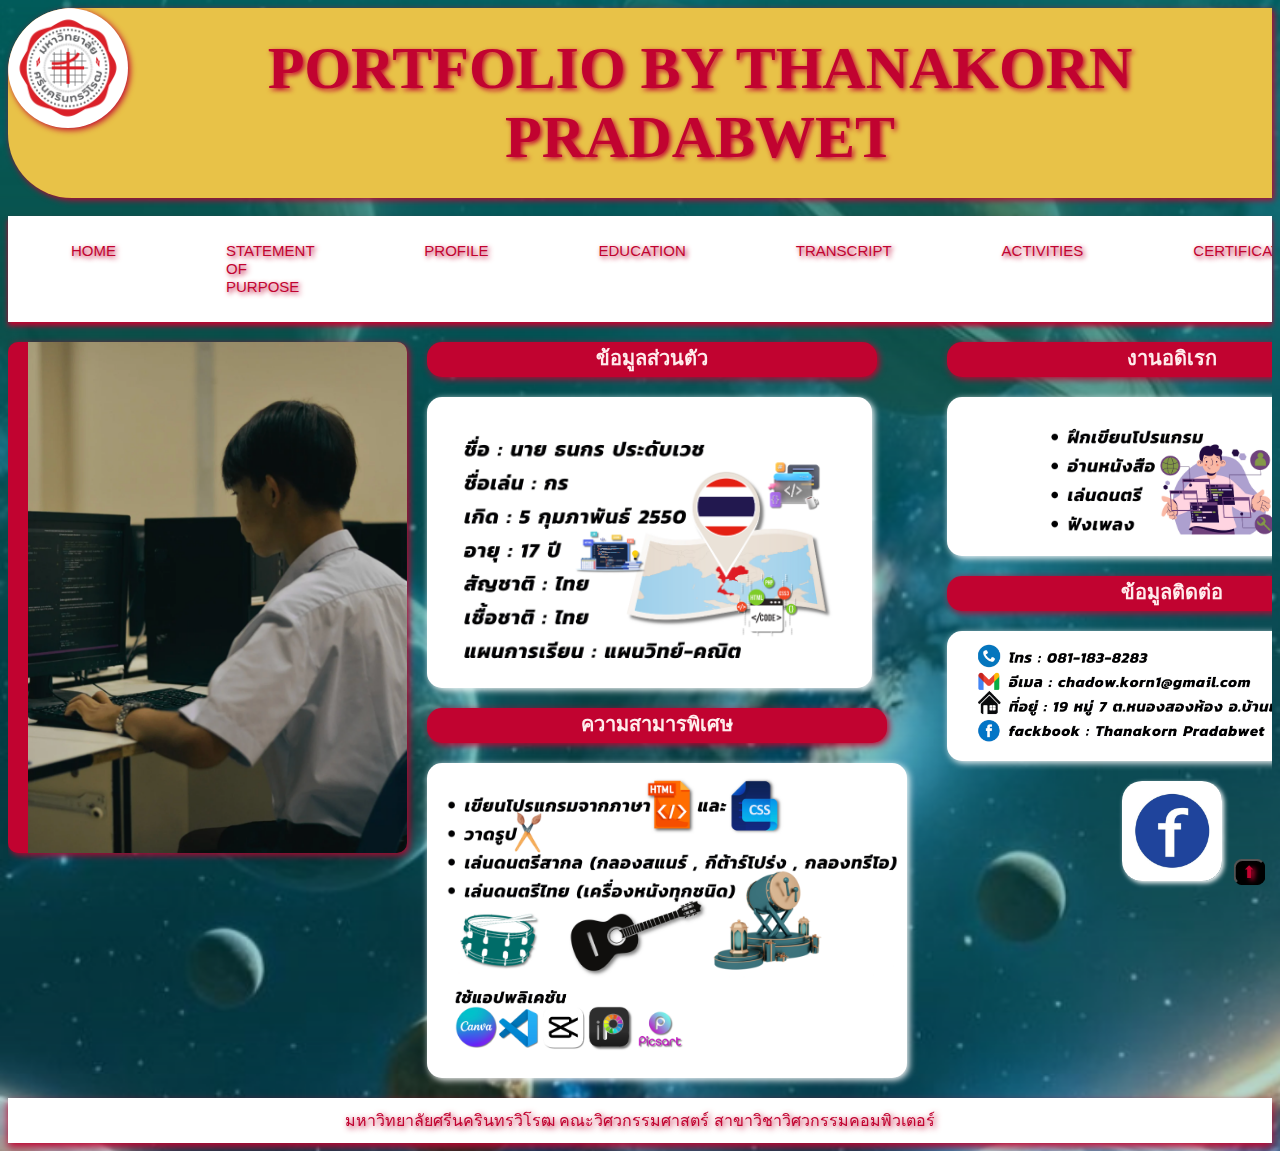
<file: KU กำแพงแสน/Profile.html>
<!DOCTYPE html>
<html lang="en">
<head>
    <meta charset="UTF-8">
    <meta name="viewport" content="width=device-width, initial-scale=1.0">
    <title>thanakorn pradabwet</title>
    <link rel="stylesheet" href="sty.css">
</head>

<body id="bodyc">
    <span id="po">
        <img src="pj/Srinakharinwirot_Logo_TH_Color.png" id="oiu">
       <h1 class="pp">
        PORTFOLIO BY THANAKORN PRADABWET
       </h1>
    </span>
      <br>
   <span id="sss">
    <p id="yui"><a href="index.html">HOME</a></p>
    <p id="yui"><a href="statement of purpose.html">statement of purpose</a></p>
    <p id="yui"><a href="Profile.html">Profile</a></p>
    <p id="yui"><a href="Education.html">Education</a></p>
    <p id="yui"><a href="Transcript.html">Transcript</a></p>
    <p id="yui"><a href="Activities.html">Activities</a></p>
    <p id="yui"><a href="Certificate.html">Certificate</a></p>
</span>



<div id="pf">
    <img src="pj/pf.png" class="imgpf">


    
 <span id="pps">
    
    <h3 class="pq">ข้อมูลส่วนตัว</h3>

    <div class="lll">
    <h3 class="pqq">
        <img src="pj/mmm.png" id="mmm">
    </h3>
</div>

    <h3 class="ppq">ความสามารพิเศษ</h3>

<div class="lll">
    <h3 class="pqqqq">
        <img src="pj/poll.png" id="poll">
        <img src="pj/xcv.png" id="pol">
    </h3>
    </div>

 </span>


 
 <span id="pps">
    <h3 class="pq">งานอดิเรก</h3>
    
<div class="lll">
    <h3 class="pqqq">
        <img src="pj/ggg.png" id="ggg">
        </div>
    </h3>

    <h3 class="pq">ข้อมูลติดต่อ</h3>

<div class="lll">
    <h3 class="pqqqqq">
        <img src="pj/vvv.png" id="vvv">
        

</h3>
</div>
    <h3 class="asz">

<div class="lll">
       <a href="https://web.facebook.com/Korngamer/" ><img src="pj/face.jpg" id="vv"></a>
        </div>
    </h3>
    
    
    
 </span>


</div>



<button  id="btt"><a href="Profile.html">⬆</a></button>


<p id="aaa">มหาวิทยาลัยศรีนครินทรวิโรฒ คณะวิศวกรรมศาสตร์ สาขาวิชาวิศวกรรมคอมพิวเตอร์
</p>
</body>
</html>
</file>
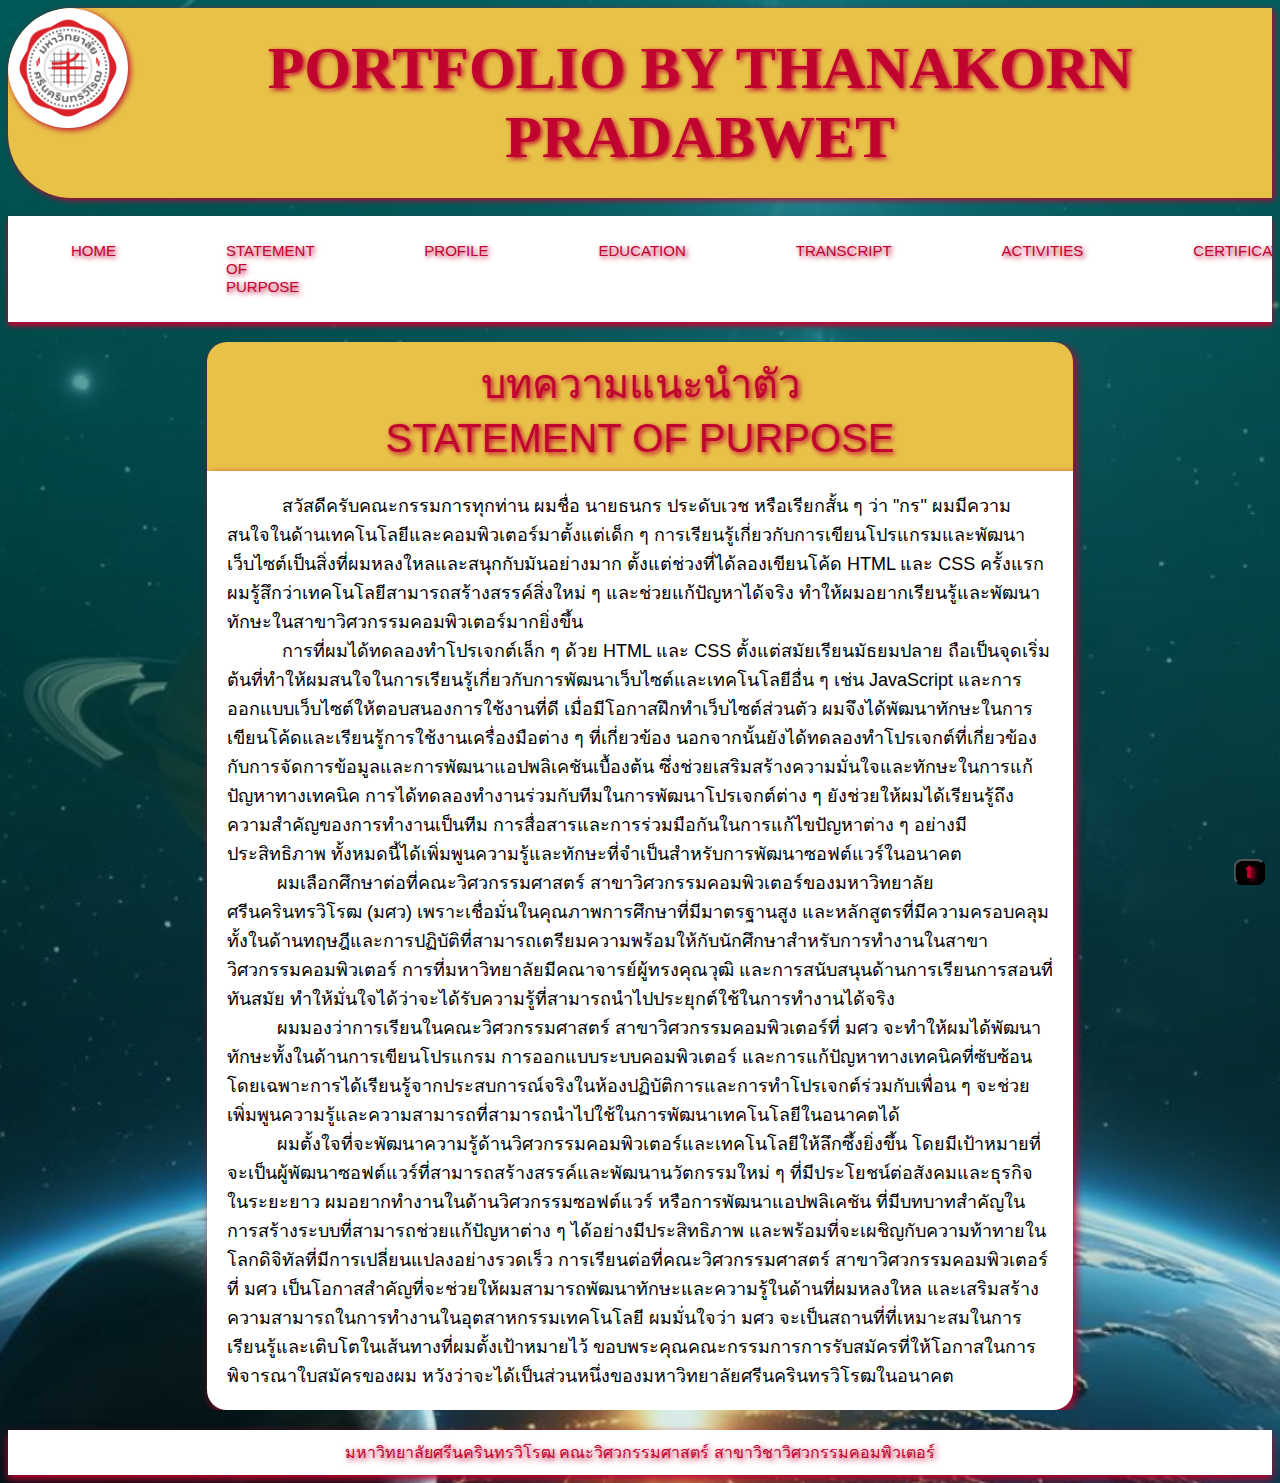
<file: KU กำแพงแสน/statement of purpose.html>
<!DOCTYPE html>
<html lang="en">
<head>
    <meta charset="UTF-8">
    <meta name="viewport" content="width=device-width, initial-scale=1.0">
    <title>thanakorn pradabwet</title>
    <link rel="stylesheet" href="sty.css">
</head>

<body id="bodyb">
    <span id="po">
        <img src="pj/Srinakharinwirot_Logo_TH_Color.png" id="oiu">
       <h1 class="pp">
        PORTFOLIO BY THANAKORN PRADABWET
       </h1>
    </span>
      <br>
    <span id="sss">
        <p id="yui"><a href="index.html">HOME</a></p>
        <p id="yui"><a href="statement of purpose.html">statement of purpose</a></p>
        <p id="yui"><a href="Profile.html">Profile</a></p>
        <p id="yui"><a href="Education.html">Education</a></p>
        <p id="yui"><a href="Transcript.html">Transcript</a></p>
        <p id="yui"><a href="Activities.html">Activities</a></p>
        <p id="yui"><a href="Certificate.html">Certificate</a></p>
    </span>
   
<div id="ssoo">
    
  <p class="sops">บทความแนะนำตัว<br>
    statement of purpose
  </p>

  <p id="sops">&nbsp;&nbsp;&nbsp;&nbsp;&nbsp;&nbsp;&nbsp;&nbsp;&nbsp;&nbsp;
    สวัสดีครับคณะกรรมการทุกท่าน ผมชื่อ นายธนกร ประดับเวช หรือเรียกสั้น ๆ ว่า "กร" ผมมีความสนใจในด้านเทคโนโลยีและคอมพิวเตอร์มาตั้งแต่เด็ก ๆ การเรียนรู้เกี่ยวกับการเขียนโปรแกรมและพัฒนาเว็บไซต์เป็นสิ่งที่ผมหลงใหลและสนุกกับมันอย่างมาก ตั้งแต่ช่วงที่ได้ลองเขียนโค้ด HTML และ CSS ครั้งแรก ผมรู้สึกว่าเทคโนโลยีสามารถสร้างสรรค์สิ่งใหม่ ๆ และช่วยแก้ปัญหาได้จริง ทำให้ผมอยากเรียนรู้และพัฒนาทักษะในสาขาวิศวกรรมคอมพิวเตอร์มากยิ่งขึ้น
    <br>&nbsp;&nbsp;&nbsp;&nbsp;&nbsp;&nbsp;&nbsp;&nbsp;&nbsp;&nbsp;
     การที่ผมได้ทดลองทำโปรเจกต์เล็ก ๆ ด้วย HTML และ CSS ตั้งแต่สมัยเรียนมัธยมปลาย ถือเป็นจุดเริ่มต้นที่ทำให้ผมสนใจในการเรียนรู้เกี่ยวกับการพัฒนาเว็บไซต์และเทคโนโลยีอื่น ๆ เช่น JavaScript และการออกแบบเว็บไซต์ให้ตอบสนองการใช้งานที่ดี เมื่อมีโอกาสฝึกทำเว็บไซต์ส่วนตัว ผมจึงได้พัฒนาทักษะในการเขียนโค้ดและเรียนรู้การใช้งานเครื่องมือต่าง ๆ ที่เกี่ยวข้อง นอกจากนั้นยังได้ทดลองทำโปรเจกต์ที่เกี่ยวข้องกับการจัดการข้อมูลและการพัฒนาแอปพลิเคชันเบื้องต้น ซึ่งช่วยเสริมสร้างความมั่นใจและทักษะในการแก้ปัญหาทางเทคนิค การได้ทดลองทำงานร่วมกับทีมในการพัฒนาโปรเจกต์ต่าง ๆ ยังช่วยให้ผมได้เรียนรู้ถึงความสำคัญของการทำงานเป็นทีม การสื่อสารและการร่วมมือกันในการแก้ไขปัญหาต่าง ๆ อย่างมีประสิทธิภาพ ทั้งหมดนี้ได้เพิ่มพูนความรู้และทักษะที่จำเป็นสำหรับการพัฒนาซอฟต์แวร์ในอนาคต
     <br>&nbsp;&nbsp;&nbsp;&nbsp;&nbsp;&nbsp;&nbsp;&nbsp;&nbsp;&nbsp;ผมเลือกศึกษาต่อที่คณะวิศวกรรมศาสตร์ สาขาวิศวกรรมคอมพิวเตอร์ของมหาวิทยาลัยศรีนครินทรวิโรฒ (มศว) เพราะเชื่อมั่นในคุณภาพการศึกษาที่มีมาตรฐานสูง และหลักสูตรที่มีความครอบคลุมทั้งในด้านทฤษฎีและการปฏิบัติที่สามารถเตรียมความพร้อมให้กับนักศึกษาสำหรับการทำงานในสาขาวิศวกรรมคอมพิวเตอร์ การที่มหาวิทยาลัยมีคณาจารย์ผู้ทรงคุณวุฒิ และการสนับสนุนด้านการเรียนการสอนที่ทันสมัย ทำให้มั่นใจได้ว่าจะได้รับความรู้ที่สามารถนำไปประยุกต์ใช้ในการทำงานได้จริง
     <br>&nbsp;&nbsp;&nbsp;&nbsp;&nbsp;&nbsp;&nbsp;&nbsp;&nbsp;&nbsp;ผมมองว่าการเรียนในคณะวิศวกรรมศาสตร์ สาขาวิศวกรรมคอมพิวเตอร์ที่ มศว จะทำให้ผมได้พัฒนาทักษะทั้งในด้านการเขียนโปรแกรม การออกแบบระบบคอมพิวเตอร์ และการแก้ปัญหาทางเทคนิคที่ซับซ้อน โดยเฉพาะการได้เรียนรู้จากประสบการณ์จริงในห้องปฏิบัติการและการทำโปรเจกต์ร่วมกับเพื่อน ๆ จะช่วยเพิ่มพูนความรู้และความสามารถที่สามารถนำไปใช้ในการพัฒนาเทคโนโลยีในอนาคตได้
    <br> &nbsp;&nbsp;&nbsp;&nbsp;&nbsp;&nbsp;&nbsp;&nbsp;&nbsp;&nbsp;ผมตั้งใจที่จะพัฒนาความรู้ด้านวิศวกรรมคอมพิวเตอร์และเทคโนโลยีให้ลึกซึ้งยิ่งขึ้น โดยมีเป้าหมายที่จะเป็นผู้พัฒนาซอฟต์แวร์ที่สามารถสร้างสรรค์และพัฒนานวัตกรรมใหม่ ๆ ที่มีประโยชน์ต่อสังคมและธุรกิจ ในระยะยาว ผมอยากทำงานในด้านวิศวกรรมซอฟต์แวร์ หรือการพัฒนาแอปพลิเคชัน ที่มีบทบาทสำคัญในการสร้างระบบที่สามารถช่วยแก้ปัญหาต่าง ๆ ได้อย่างมีประสิทธิภาพ และพร้อมที่จะเผชิญกับความท้าทายในโลกดิจิทัลที่มีการเปลี่ยนแปลงอย่างรวดเร็ว
    การเรียนต่อที่คณะวิศวกรรมศาสตร์ สาขาวิศวกรรมคอมพิวเตอร์ที่ มศว เป็นโอกาสสำคัญที่จะช่วยให้ผมสามารถพัฒนาทักษะและความรู้ในด้านที่ผมหลงใหล และเสริมสร้างความสามารถในการทำงานในอุตสาหกรรมเทคโนโลยี ผมมั่นใจว่า มศว จะเป็นสถานที่ที่เหมาะสมในการเรียนรู้และเติบโตในเส้นทางที่ผมตั้งเป้าหมายไว้
    ขอบพระคุณคณะกรรมการการรับสมัครที่ให้โอกาสในการพิจารณาใบสมัครของผม หวังว่าจะได้เป็นส่วนหนึ่งของมหาวิทยาลัยศรีนครินทรวิโรฒในอนาคต
  </p>
  
</div>


<button  id="btt"><a href="statement of purpose.html">⬆</a></button>


<p id="aaa">มหาวิทยาลัยศรีนครินทรวิโรฒ คณะวิศวกรรมศาสตร์ สาขาวิชาวิศวกรรมคอมพิวเตอร์
</p>
    
</body>
</html>
</file>
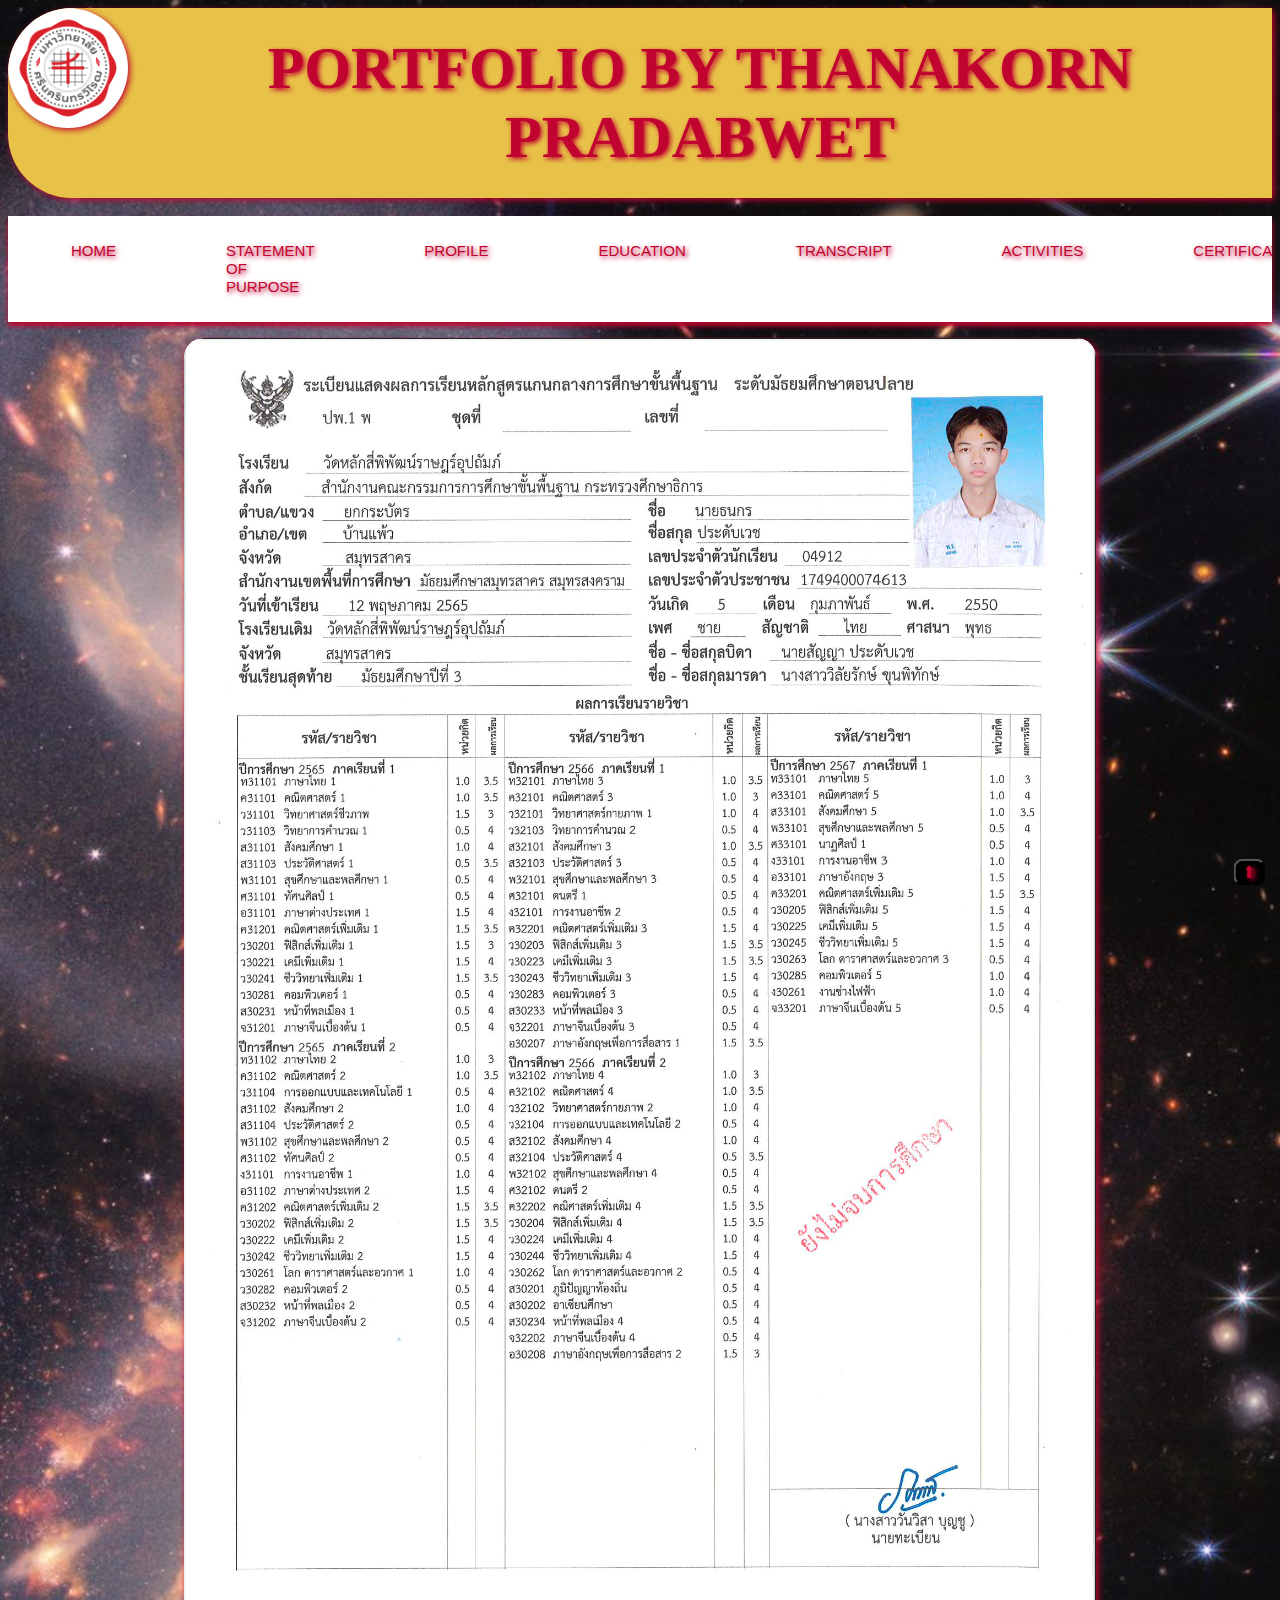
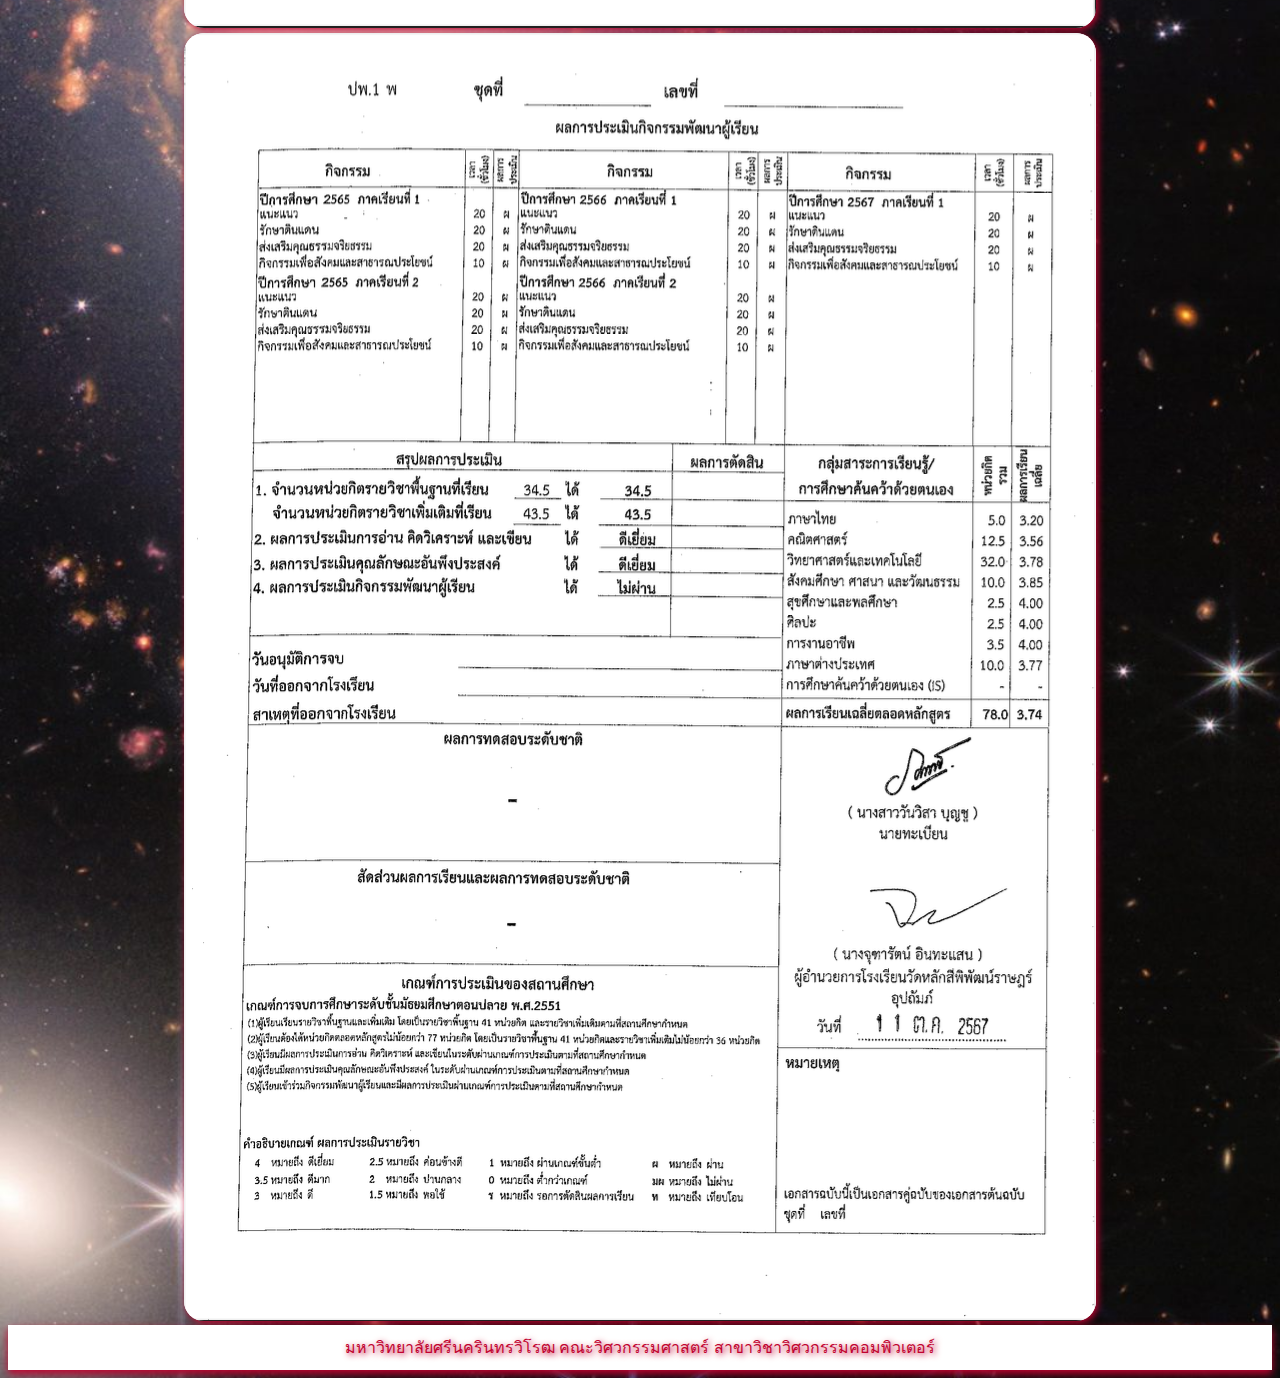
<file: KU กำแพงแสน/Transcript.html>
<!DOCTYPE html>
<html lang="en">
<head>
    <meta charset="UTF-8">
    <meta name="viewport" content="width=device-width, initial-scale=1.0">
    <title>thanakorn pradabwet</title>
    <link rel="stylesheet" href="sty.css">
    <style>
       
    </style>
</head>

<body id="bodyt">
  <span id="po">
    <img src="pj/Srinakharinwirot_Logo_TH_Color.png" id="oiu">
   <h1 class="pp">
    PORTFOLIO BY THANAKORN PRADABWET
   </h1>
</span>
  <br>
   
   <span id="sss">
    <p id="yui"><a href="index.html">HOME</a></p>
    <p id="yui"><a href="statement of purpose.html">statement of purpose</a></p>
    <p id="yui"><a href="Profile.html">Profile</a></p>
    <p id="yui"><a href="Education.html">Education</a></p>
    <p id="yui"><a href="Transcript.html">Transcript</a></p>
    <p id="yui"><a href="Activities.html">Activities</a></p>
    <p id="yui"><a href="Certificate.html">Certificate</a></p>
</span>
   
<div id="ff">
    <img src="pj/ff.png" class="dds">
    <img src="pj/fff.png" class="dds">



</div>

<button  id="btt"><a href="Transcript.html">⬆</a></button>


<p id="aaa">มหาวิทยาลัยศรีนครินทรวิโรฒ คณะวิศวกรรมศาสตร์ สาขาวิชาวิศวกรรมคอมพิวเตอร์
</p>

</body>
</html>
</file>
<file: KU กำแพงแสน/sty.css>
body{
    background-color:#000000 ;
    
}
/** "หัวข้อ" **/
.pp{
   text-align: center;
    font-size: 60px;
    margin: 1px;
    text-shadow: 2px 2px 5px #C10330;
    color: #C10330;
    padding: 25px 30px;
    text-transform: uppercase;
    overflow: auto;
    
}


#sss{
    display: flex;
    margin: 0px;
    background-color: white;
    padding-left: 8px;
    padding-right:8px;
text-shadow: 0px 5px 5px  #C10330;
    box-shadow: 0px 4px 5px  #C10330;
    overflow: auto;
  
}
#ssss{
    text-align: center;
    background-color: rgb(255, 255, 255);
    color: aliceblue;
    box-shadow: 0 4px 8px #C10330;
            }
         

p{ 
padding: 10px 55px;

}

  #asd{
            overflow: hidden; 
            width: 100%;
            height: 100%;
        margin-top: 30px;
        text-align: center;
            border-radius: 20px 20px 20px 20px ;
            overflow: auto;
        }

    



    #ds{
        background-color: #C10330;
 margin-top: 1px;
 font-family: Arial, Helvetica, sans-serif;
 color: aliceblue;
 box-shadow: 0 4px 8px#C10330;
 text-align: center;
 border-radius: 20px 20px 20px 20px;
 
    }


    .dds , #dds{
        background-color: rgb(255, 255, 255);
 margin-top: 1px;
 font-family: Arial, Helvetica, sans-serif;
 color:#C10330;
 box-shadow: 2px 3px 6px rgb(255, 255, 255);
 text-align: center;
 border-radius: 20px 20px 20px 20px ;
 overflow: auto;
    }


a{
    text-transform: uppercase;
        color: #C10330;
        font-size: 15px;
        font-family: Arial, Helvetica, sans-serif;
        text-decoration: none;
        text-shadow: 2px 2px 5px #C10330;
        
}


#yui:hover{
background-color:#f8fcdd  ;
}


  #cc img{
    width: 100%;
    height: 100%;
    object-fit: cover;
    padding-top: 12px;
    box-shadow: 0 4px 8px#C10330;
    overflow: auto;
  }
  .cff{
    overflow: auto;
  }

  #pj{
    text-align: center;
   margin: 3px;


 }
 
 .imgcd{
    width: 50%;
  height: 50%;
  object-fit: cover;
  border-radius: 10px 10px 10px 10px;
    text-align: center;
    border-radius: 20px 20px 20px 20px;
    background-color: rgb(0, 96, 74);
    box-shadow:2px 2px 8px #C10330;

    }
 




.imgpf{
text-align: center;
border-radius: 20px 20px 20px 20px;
background-color: #C10330;
    width: 30%;
  height: 35%;
  object-fit: cover;
  border-radius: 10px 10px 10px 10px;
  margin-top: 20px;
  box-shadow:2px 2px 7px #C10330;
padding-left: 20px;
 }
 
 #pf{
    display: flex;
    overflow: auto;
   
 }
 
 

 #pps{
    padding: 0px 20px 0px 20px;
margin: 0px;
text-align: center;
 }


 #ppss{
    background-color: rgb(5, 99, 76);
    width:200px;
    height: 70px;
    text-align: center;
    border-radius: 10px 10px 10px 10px;
    box-shadow:2px 2px 7px#C10330;
 }
 #ppsss{
    background-color: rgb(196, 255, 237);
    width:455px;
    height: 100px;
   
    border-radius: 10px 10px 10px 10px;
    box-shadow:2px 2px 7px #C10330;
    margin:20px 0px;
 }

 .ppqq{
  font-size: 25px;
  text-align: center;
 }

 .pq{
font-size: 20px;
background-color: #C10330;
width:150px;
height: 35px;
border-radius: 15px 15px 15px 15px;
text-align: center;
padding: 0px 150px;
color: #ffecec;
box-shadow:2px 2px 7px #C10330;

 }

 .ppq{
    font-size: 20px;
    background-color:#C10330;
    width:460px;
    height: 35px;
    border-radius: 15px 15px 15px 15px;
    
    color: #ffecec;
    box-shadow:2px 2px 7px #C10330;
    
     }


 .pqq{
font-size: 20px;
background-color: #ffffff;
border-radius: 15px 15px 15px 15px;
width:250px;
border-radius: 15px 15px 15px 15px;
padding: 20px 180px 0px 15px;
text-align: start;
box-shadow:2px 2px 7px rgb(255, 255, 255);
 }
 .pqqq{
    font-size: 20px;
    background-color: rgb(255, 255, 255);
    border-radius: 15px 15px 15px 15px;
    width:250px;
    padding: 20px 120px 0px 80px;
    text-align: start;
    box-shadow:2px 2px 7px rgb(255, 255, 255);

    

     }
     .pqqqq{
        font-size: 20px;
        background-color: rgb(255, 255, 255);
        border-radius: 15px 15px 15px 15px;
        width:440px;
        text-align: start;
        box-shadow:2px 2px 7px rgb(255, 255, 255);
    padding: 10px 20px;
   
         }
         .pqqqqq{
            font-size: 20px;
            background-color: rgb(255, 255, 255);
            border-radius: 15px 15px 15px 15px;
            width:410px;
            text-align: start;
            box-shadow:2px 2px 7px rgb(255, 255, 255);
        padding: 10px 20px;
       
             }
        
    


/** ชื่อสถาบัน **/
 #aaa{
  background-color: #ffffff;
 margin: 0px;
 text-align: center;
 font-family: Arial, Helvetica, sans-serif;
 color: #C10330;
 box-shadow: 0 4px 8px #C10330;
 text-shadow: 2px 2px 6px;

 }

 /** คำนำ **/
 #sop,#soop,#sooop,#soooop,#sooooop,#soooooop{
  text-indent: 50px;
  font-size: 20px;
  font-family: Arial, Helvetica, sans-serif;
 background-color: rgb(255, 255, 255);
 color: #006C68;

box-shadow: 2px 2px 8px rgb(0, 0, 0);
border-radius: 20px 20px 20px 20px;
 
 }
 
 #ff{
   text-align: center;
  margin-top: 15px;
  overflow: auto;
 }
 
 .dds{
   box-shadow:2px 2px 7px#C10330;
 }

.cfff{
    text-align: center;
    overflow: auto;
    object-fit: cover;
border-radius: 30px 30px 30px 30px;
box-shadow: 5px 5px 10px #C10330;

}
#ssoo{
    overflow: auto;
    text-align: center;
    margin: 20px 0px;
}



/** animation **/
@keyframes sss {
    from {
        transform: translateY(-100%); 
    }
    to {
        transform: translateY(0);
    }



}


#sss ,.pp,.ppp ,#sop ,#sopp,#cc ,#asd ,#ds,.cd,#dd,#pf,#ppss,.cfff{
    animation: sss 1s;
} 
#soop,#ddd,.dds{
    animation: sss 1.5s;
}



#dd ,#ddd,#dddd{
    text-align: center;
    margin-top: 20px;
    padding-top: 20px;
    overflow: auto;
}
#hh{
animation: sss 1.5s ease-out;
text-align: center;
    margin-top: 20px;
    padding-top: 20px;
}
#hhh{
animation: sss 2s ease-out;
text-align: center;
    margin-top: 20px;
    padding-top: 20px;
}

.cd{
    color: white;
    text-shadow: 2px 2px 6px rgb(0, 0, 0) ;
}
#oiu{
    background-color: rgb(255, 255, 255);
    width: 120px;
    height: 120px;
  border-radius: 65px 65px 65px 65px;
  margin: 0px 0px 0px 0px;
  box-shadow: 2px 2px 6px#C10330;
}
#po{
    display: flex;
    overflow: auto;
    background-color:#E8C248;
    border-radius: 64px 0px 0px 64px;
    box-shadow: 2px 2px 6px #C10330;
}


#pol{
    width: auto;
    height: 80px;
    object-fit: cover;
    
}
#poll{
    width: 450px;
    height: 205px;
    object-fit: cover;
    
}
#vvv{
  
  width: 430px;
    object-fit: cover;
    
}
#vv{
    width: 100px;
    object-fit: cover;
    border-radius: 20px 20px 20px 20px;
    box-shadow: 2px 2px 5px white;
}
#ggg{
    width: 260px;
    object-fit: cover;
}
#mmm{
    width: 400px;
    object-fit: cover;
}

/**background**/
#bodya{
  background-color: #C10330;
    background-repeat: no-repeat;
    background-size: cover;
}
#bodyb{
    background-image: url(pj/f3.png);
    background-repeat: no-repeat;
    background-size: cover;
}
#bodyc{
  
    background-image: url(pj/f1.png);
    background-repeat: no-repeat;
    background-size: cover;

}
#bodyd{
    background-image: url(pj/f2.png);
 background-repeat: no-repeat;
 background-size: cover;
}
#bodyt{
    background-image: url(pj/jwe.jpg);
 background-repeat: no-repeat;
 background-size: cover;
}
#bodyies{
    background-image: url(pj/jwa.jpg);
 background-repeat: no-repeat;
 background-size: cover;
}
#bodyate{
    background-image: url(pj/f3.png);
 background-repeat: no-repeat;
 background-size: cover;
}


#yui:hover{
    transform: scale(1.2);
}
 

#btt{
    padding: 1rm 2em;
    background-color: #000000;
    position: fixed;
    right: 1rem;
    bottom: 1rem;
    border-radius: 8px;
    color: #ffecec;
    font-size: 10px;
    z-index: 2;
    transform: scale(1.1);
}



#sops{
    margin: 0px 199px;
    padding: 20px;
    background-color: #ffffff;
    font-size: 18px;
    font-family: Arial, Helvetica, sans-serif;
    border-radius: 0px 0px 20px 20px;
   text-align: left;
   overflow: auto;
   box-shadow: 3px 3px 8px #C10330;
  
}
.sops{
    font-size: 40px;
    font-family: Arial, Helvetica, sans-serif;
    border-radius: 20px 20px 0px 0px;
   text-align: center;
   overflow: auto;
   color: #C10330;
   background-color: #E8C248;
   margin: 0px 199px;
   text-transform: uppercase;
   box-shadow: 3px 3px 8px #C10330;
   text-shadow: 2px 2px 5px #C10330;
}
.lll:hover{
    transform: scale(1.05);
}
</file>
